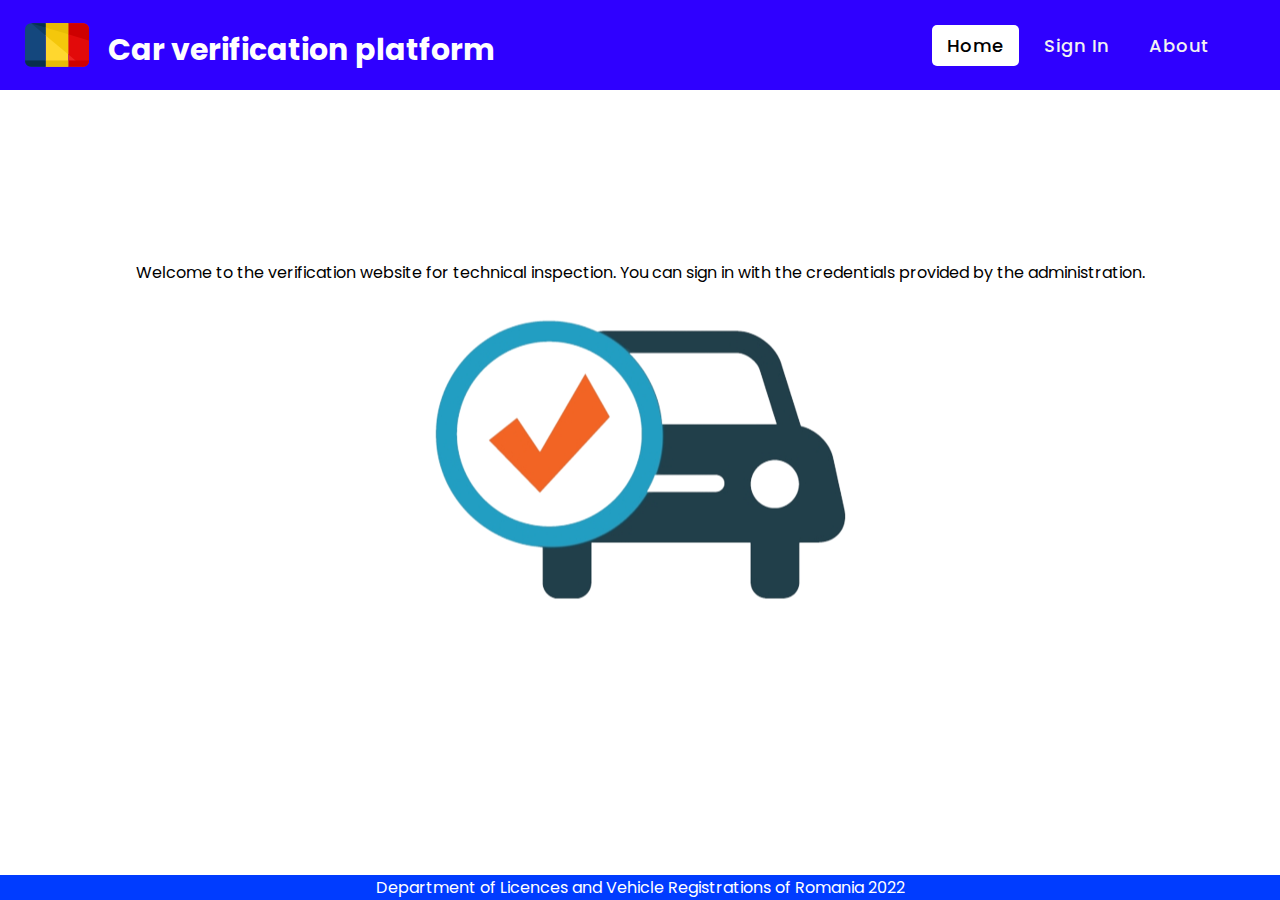
<file: index.html>
<!DOCTYPE html>
<!-- Created By CodingNepal -->
<html lang="en" dir="ltr">
   <head>
      <meta charset="utf-8">
      <title>Car Verification Platform</title>
      <link rel="stylesheet" href="index.css">
      <link rel="stylesheet" href="https://cdnjs.cloudflare.com/ajax/libs/font-awesome/5.15.3/css/all.min.css"/>
      <meta name="viewport" content="width=device-width, initial-scale=1.0">
   </head>
   <body>
      <nav>
         
         <div class="logo">
            <img class="image" src="poze/romania(2).png">
            <h2 class="title">Car verification platform</h2>
         </div>
         <input type="checkbox" id="click">
         <label for="click" class="menu-btn">
         <i class="fas fa-bars"></i>
         </label>
         <ul>
            <li><a class="active" href="#">Home</a></li>
            
            <li><a href="signin.html">Sign In</a></li>
            <li><a href="about.html">About</a></li>
         </ul>
      </nav>
      <div class="content">
               <p>Welcome to the verification website for technical inspection. You can sign in with the credentials provided by the administration.</p>
              
            
            <img class="bifa" src="poze/asd.png">
         </div>
        
      </div>
      <footer>Department of Licences and Vehicle Registrations of Romania 2022</footer>
   </body>
</html>
</file>
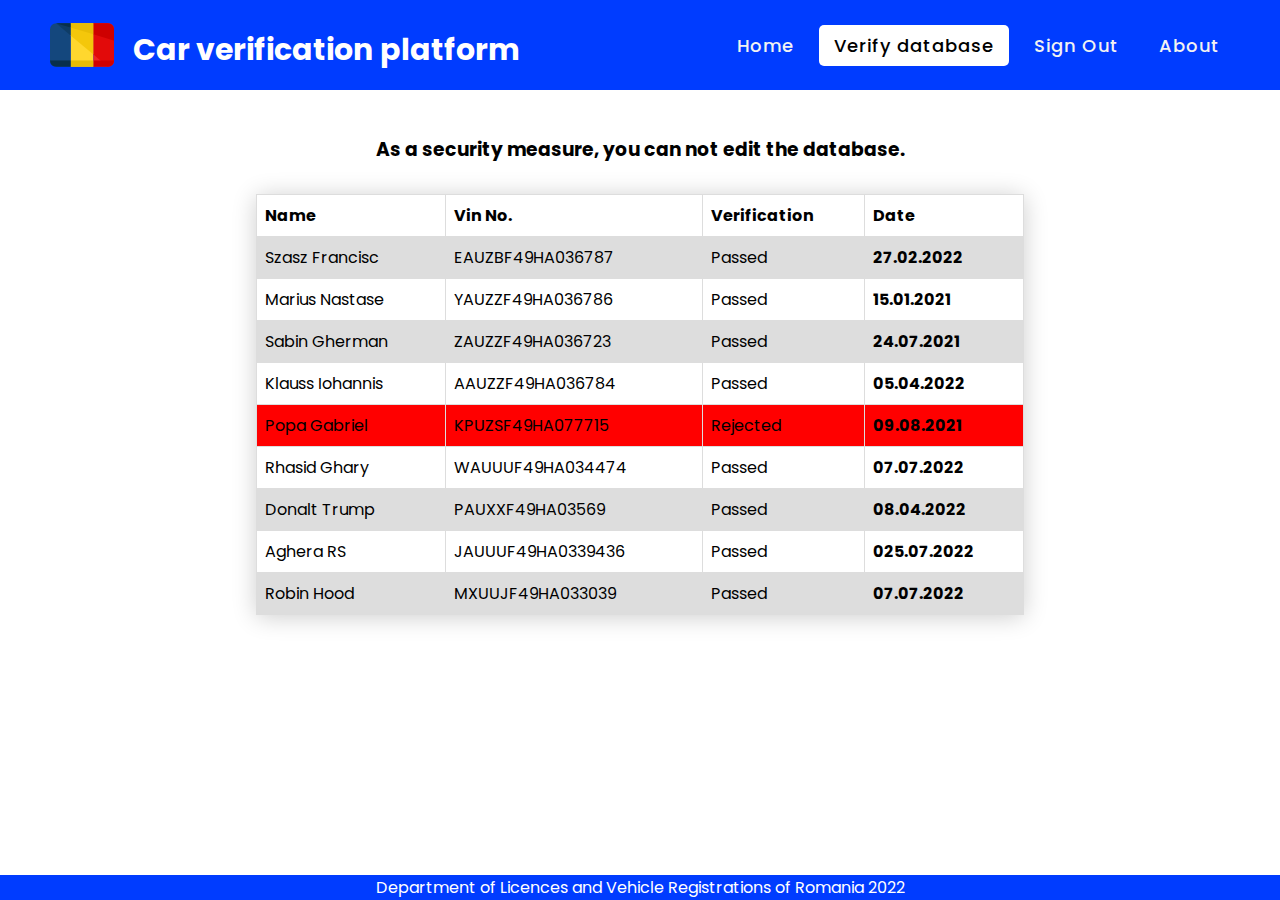
<file: database.html>
<!DOCTYPE html>
<!-- Created By CodingNepal -->
<html lang="en" dir="ltr">
   <head>
      <meta charset="utf-8">
      <title>Car Verification Platform</title>
      <link rel="stylesheet" href="database.css">
      <link rel="stylesheet" href="https://cdnjs.cloudflare.com/ajax/libs/font-awesome/5.15.3/css/all.min.css"/>
      <meta name="viewport" content="width=device-width, initial-scale=1.0">
   </head>
   <body>
      <nav>
         
         <div class="logo">
            <img class="image" src="poze/romania(2).png">
            <h2 class="title">Car verification platform</h2>
         </div>
         <input type="checkbox" id="click">
         <label for="click" class="menu-btn">
         <i class="fas fa-bars"></i>
         </label>
         <ul>
            <li><a  href="loggedin.html">Home</a></li>
            <li><a class="active" href="database.html">Verify database</a></li>
            <li><a class="accept" href="signin.html">Sign Out</a></li>
            <li><a href="about.html">About</a></li>
         </ul>
      </nav>
      <div id="papa">
        <h3>As a security measure, you can not edit the database.</h3>
      </div>
      <div class="login-form">
        <table>
            <tr>
              
              <th>Name</th>
              <th>Vin No.</th>
              <th>Verification</th>
              <th>Date</th>
            </tr>
            <tr>
              
              <td>Szasz Francisc</td>
              <td>EAUZBF49HA036787</td>
              <td>Passed</td>
              <th>27.02.2022</th>
            </tr>
            <tr>
              
              <td>Marius Nastase</td>
              <td>YAUZZF49HA036786</td>
              <td>Passed</td>
              <th>15.01.2021</th>
            </tr>
            <tr>
              
              <td>Sabin Gherman</td>
              <td>ZAUZZF49HA036723</td>
              <td>Passed</td>
              <th>24.07.2021</th>
            </tr>
            <tr>
              
              <td>Klauss Iohannis</td>
              <td>AAUZZF49HA036784</td>
              <td>Passed</td>
              <th>05.04.2022</th>
            </tr>
            <tr>
              
              <td>Popa Gabriel</td>
              <td>KPUZSF49HA077715</td>
              <td>Rejected</td>
              <th>09.08.2021</th>
            </tr>
            <tr>
              
              <td>Rhasid Ghary</td>
              <td>WAUUUF49HA034474</td>
              <td>Passed</td>
              <th>07.07.2022</th>
            </tr>
            <tr>
              
              <td>Donalt Trump</td>
              <td>PAUXXF49HA03569</td>
              <td>Passed</td>
              <th>08.04.2022</th>
            </tr>
            <tr>
              
              <td>Aghera RS</td>
              <td>JAUUUF49HA0339436</td>
              <td>Passed</td>
              <th>025.07.2022</th>
            </tr>
            <tr>
             
              <td>Robin Hood</td>
              <td>MXUUJF49HA033039</td>
              <td>Passed</td>
              <th>07.07.2022</th>
            </tr>
            
            
          </table>
          </div>
          
            </body>
            
         </form>
         
       </div>
       
      <footer>Department of Licences and Vehicle Registrations of Romania 2022</footer>
  <script>
   const image_input = document.querySelector("#image-input");image_input.addEventListener("change", function() {
  const reader = new FileReader();
  reader.addEventListener("load", () => {
    const uploaded_image = reader.result;
    document.querySelector("#display-image").style.backgroundImage = `url(${uploaded_image})`;
  });
  reader.readAsDataURL(this.files[0]);
});
  </script>
   </body>
</html>
</file>
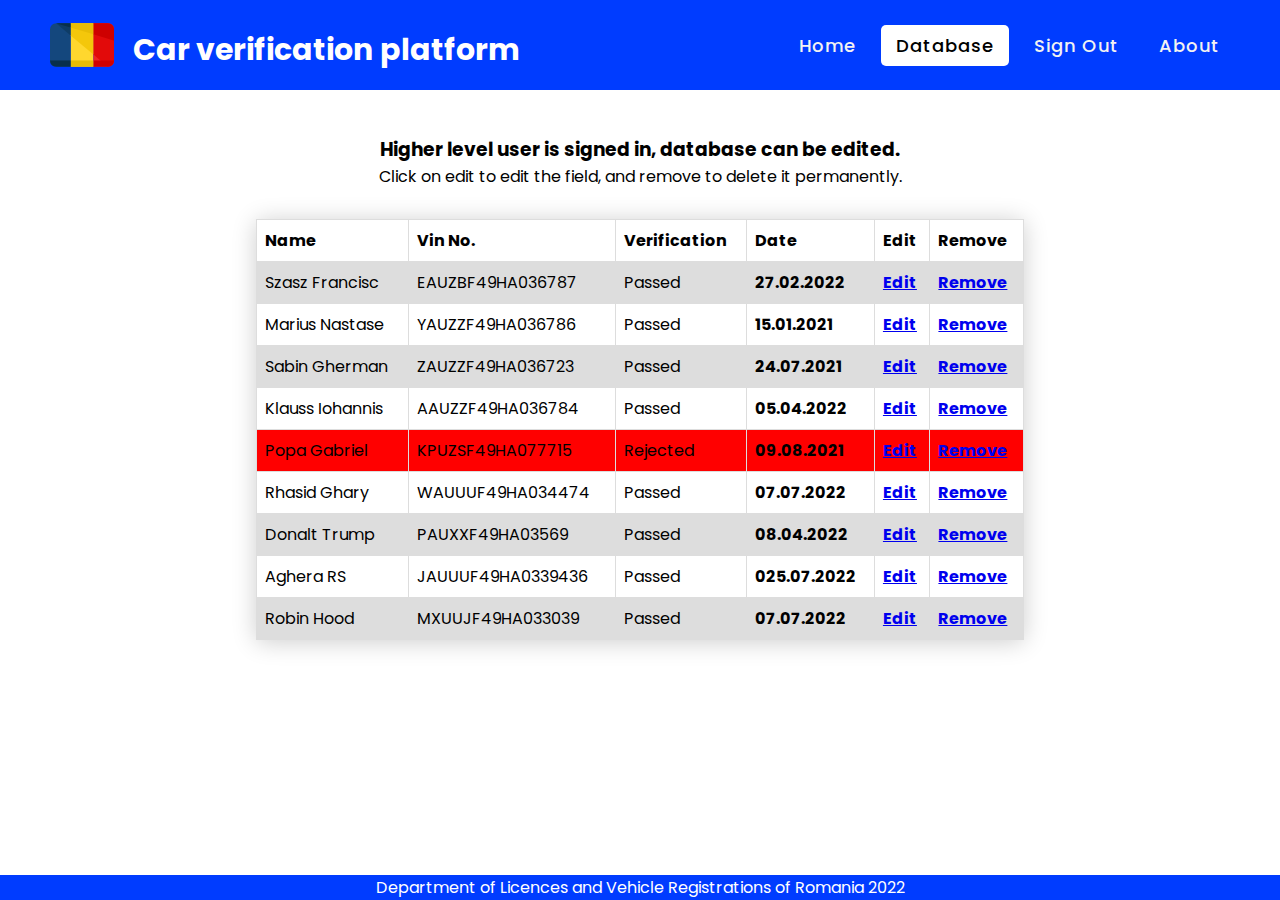
<file: edit_database.html>
<!DOCTYPE html>
<!-- Created By CodingNepal -->
<html lang="en" dir="ltr">
   <head>
      <meta charset="utf-8">
      <title>Car Verification Platform</title>
      <link rel="stylesheet" href="edit_database.css">
      <link rel="stylesheet" href="https://cdnjs.cloudflare.com/ajax/libs/font-awesome/5.15.3/css/all.min.css"/>
      <meta name="viewport" content="width=device-width, initial-scale=1.0">
   </head>
   <body>
      <nav>
         <div class="logo">
            <img class="image" src="poze/romania(2).png">
            <h2 class="title">Car verification platform</h2>
         </div>

         <input type="checkbox" id="click">
         <label for="click" class="menu-btn">
         <i class="fas fa-bars"></i>
         </label>
         <ul>
            <li><a  href="loggedin.html">Home</a></li>
            <li><a class="active" href="edit_database.html">Database</a></li>
            <li><a class="accept" href="signin.html">Sign Out</a></li>
            <li><a href="about.html">About</a></li>
         </ul>
      </nav>

      <div id="papa">
        <h3>Higher level user is signed in, database can be edited.</h3>
        <p>Click on edit to edit the field, and remove to delete it permanently.</p>
      </div>

      <div class="login-form">
        <table>
            <tr>
              
              <th>Name</th>
              <th>Vin No.</th>
              <th>Verification</th>
              <th>Date</th>
              <th>Edit</th>
              <th>Remove</th>
            </tr>
            <tr>
              
              <td>Szasz Francisc</td>
              <td>EAUZBF49HA036787</td>
              <td>Passed</td>
              <th>27.02.2022</th>
              <th><a href="#" >Edit</a></th>
              <th><a href="#" >Remove</a></th>
            </tr>
            <tr>
              
              <td>Marius Nastase</td>
              <td>YAUZZF49HA036786</td>
              <td>Passed</td>
              <th>15.01.2021</th>
              <th><a href="#" >Edit</a></th>
              <th><a href="#" >Remove</a></th>
            </tr>
            <tr>
              
              <td>Sabin Gherman</td>
              <td>ZAUZZF49HA036723</td>
              <td>Passed</td>
              <th>24.07.2021</th>
              <th><a href="#" >Edit</a></th>
              <th><a href="#" >Remove</a></th>
            </tr>
            <tr>
              
              <td>Klauss Iohannis</td>
              <td>AAUZZF49HA036784</td>
              <td>Passed</td>
              <th>05.04.2022</th>
              <th><a href="#" >Edit</a></th>
              <th><a href="#" >Remove</a></th>
            </tr>
            <tr>
              
              <td>Popa Gabriel</td>
              <td>KPUZSF49HA077715</td>
              <td>Rejected</td>
              <th>09.08.2021</th>
              <th><a href="#" >Edit</a></th>
              <th><a href="#" >Remove</a></th>
            </tr>
            <tr>
              
              <td>Rhasid Ghary</td>
              <td>WAUUUF49HA034474</td>
              <td>Passed</td>
              <th>07.07.2022</th>
              <th><a href="#" >Edit</a></th>
              <th><a href="#" >Remove</a></th>
            </tr>
            <tr>
              
              <td>Donalt Trump</td>
              <td>PAUXXF49HA03569</td>
              <td>Passed</td>
              <th>08.04.2022</th>
              <th><a href="#" >Edit</a></th>
              <th><a href="#" >Remove</a></th>
            </tr>
            <tr>
              
              <td>Aghera RS</td>
              <td>JAUUUF49HA0339436</td>
              <td>Passed</td>
              <th>025.07.2022</th>
              <th><a href="#" >Edit</a></th>
              <th><a href="#" >Remove</a></th>
            </tr>
            <tr>
             
              <td>Robin Hood</td>
              <td>MXUUJF49HA033039</td>
              <td>Passed</td>
              <th>07.07.2022</th>
              <th><a href="#" >Edit</a></th>
              <th><a href="#" >Remove</a></th>
            </tr>
            
          </table>
          </div>
            </body>
         </form>
       </div>

      <footer>Department of Licences and Vehicle Registrations of Romania 2022</footer>
  
  <script>
   const image_input = document.querySelector("#image-input");image_input.addEventListener("change", function() {
  const reader = new FileReader();
  reader.addEventListener("load", () => {
    const uploaded_image = reader.result;
    document.querySelector("#display-image").style.backgroundImage = `url(${uploaded_image})`;
  });
  reader.readAsDataURL(this.files[0]);
});
  </script>
   </body>
</html>
</file>
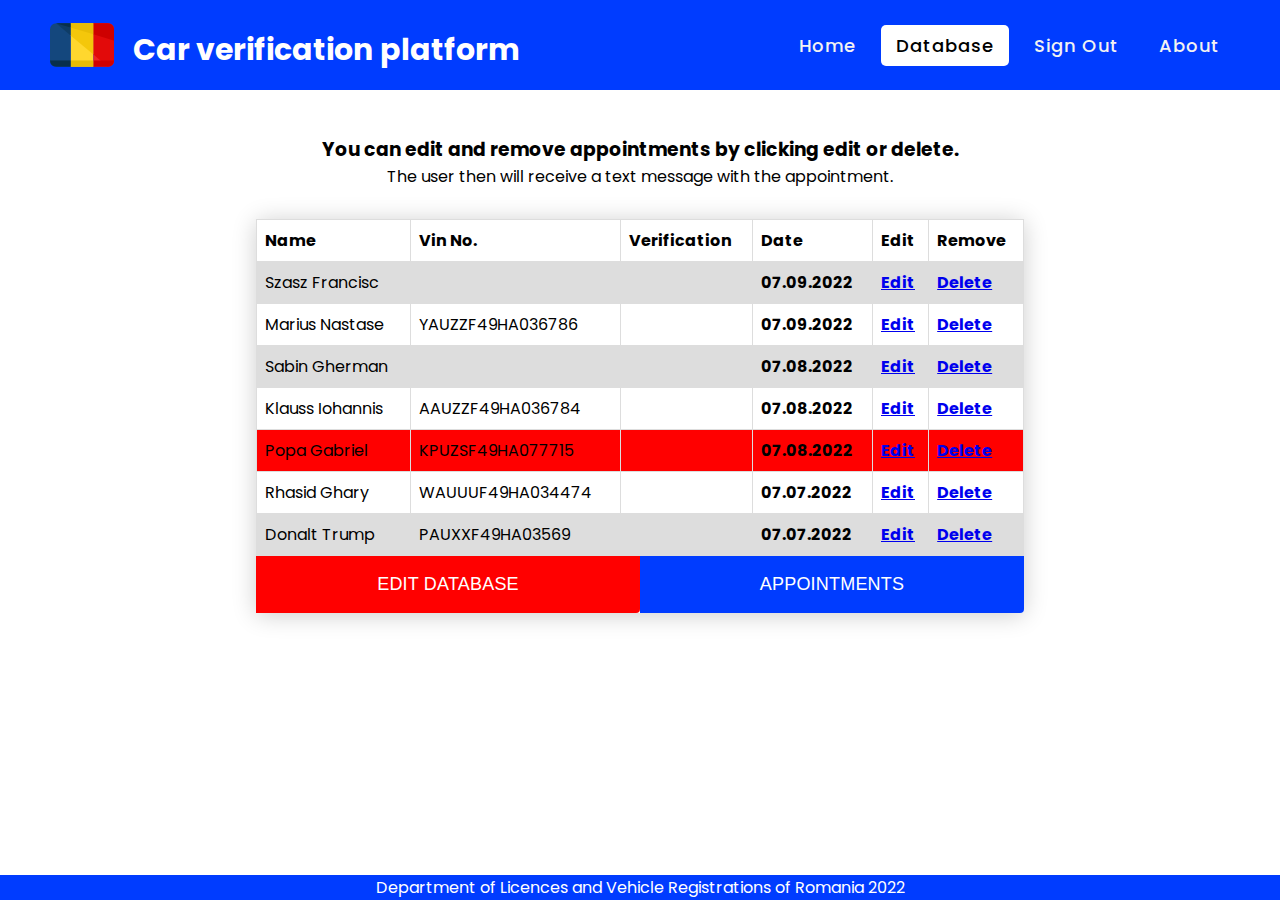
<file: future_appointments.html>
<!DOCTYPE html>
<!-- Created By CodingNepal -->
<html lang="en" dir="ltr">
   <head>
      <meta charset="utf-8">
      <title>Car Verification Platform</title>
      <link rel="stylesheet" href="future_appointments.css">
      <link rel="stylesheet" href="https://cdnjs.cloudflare.com/ajax/libs/font-awesome/5.15.3/css/all.min.css"/>
      <meta name="viewport" content="width=device-width, initial-scale=1.0">
   </head>
   <body>
      <nav>
         <div class="logo">
            <img class="image" src="poze/romania(2).png">
            <h2 class="title">Car verification platform</h2>
         </div>

         <input type="checkbox" id="click">
         <label for="click" class="menu-btn">
         <i class="fas fa-bars"></i>
         </label>
         <ul>
            <li><a  href="loggedin.html">Home</a></li>
            <li><a class="active" href="database.html">Database</a></li>
            <li><a class="accept" href="signin.html">Sign Out</a></li>
            <li><a href="about.html">About</a></li>
         </ul>
      </nav>

      <div id="papa">
        <h3>You can edit and remove appointments by clicking edit or delete.</h3>
        <p>The user then will receive a text message with the appointment.</p>
        
      </div>

      <div class="login-form">
        <table>
            <tr>
              
              <th>Name</th>
              <th>Vin No.</th>
              <th>Verification</th>
              <th>Date</th>
              <th>Edit</th>
              <th>Remove</th>

            </tr>
            <tr>
              
              <td>Szasz Francisc</td>
              <td></td>
              <td></td>
              <th>07.09.2022</th>
             <th><a href="#">Edit</a></th>
             <th><a href="#">Delete</a></th>
            </tr>
            <tr>
              
              <td>Marius Nastase</td>
              <td>YAUZZF49HA036786</td>
              <td></td>
              <th>07.09.2022</th>
              <th><a href="#">Edit</a></th>
              <th><a href="#">Delete</a></th>
            </tr>
            <tr>
              
              <td>Sabin Gherman</td>
              <td></td>
              <td></td>
              <th>07.08.2022</th>
              <th><a href="#">Edit</a></th>
              <th><a href="#">Delete</a></th>
            </tr>
            <tr>
              
              <td>Klauss Iohannis</td>
              <td>AAUZZF49HA036784</td>
              <td></td>
              <th>07.08.2022</th>
              <th><a href="#">Edit</a></th>
              <th><a href="#">Delete</a></th>
            </tr>
            <tr>
              
              <td>Popa Gabriel</td>
              <td>KPUZSF49HA077715</td>
              <td></td>
              <th>07.08.2022</th>
              <th><a href="#">Edit</a></th>
              <th><a href="#">Delete</a></th>
            </tr>
            <tr>
              
              <td>Rhasid Ghary</td>
              <td>WAUUUF49HA034474</td>
              <td></td>
              <th>07.07.2022</th>
              <th><a href="#">Edit</a></th>
              <th><a href="#">Delete</a></th>
            </tr>
            <tr>
              
              <td>Donalt Trump</td>
              <td>PAUXXF49HA03569</td>
              <td></td>
              <th>07.07.2022</th>
              <th><a href="#">Edit</a></th>
              <th><a href="#">Delete</a></th>
            </tr>
        
          </table>
          <div class="action">
           
            <input onclick="window.open('/supervisor.html') "type="submit" value="edit database" name="register-form" class="register-vehicle-btn">
           
            <input onclick="window.open('/future_appointments.html') "type="submit" value="appointments" name="app" class="register-vehicle-btn">
           </div>
          </div>
          
            </body>
         </form>
       </div>

      <footer>Department of Licences and Vehicle Registrations of Romania 2022</footer>
  
  <script>
   const image_input = document.querySelector("#image-input");image_input.addEventListener("change", function() {
  const reader = new FileReader();
  reader.addEventListener("load", () => {
    const uploaded_image = reader.result;
    document.querySelector("#display-image").style.backgroundImage = `url(${uploaded_image})`;
  });
  reader.readAsDataURL(this.files[0]);
});
  </script>
   </body>
</html>
</file>
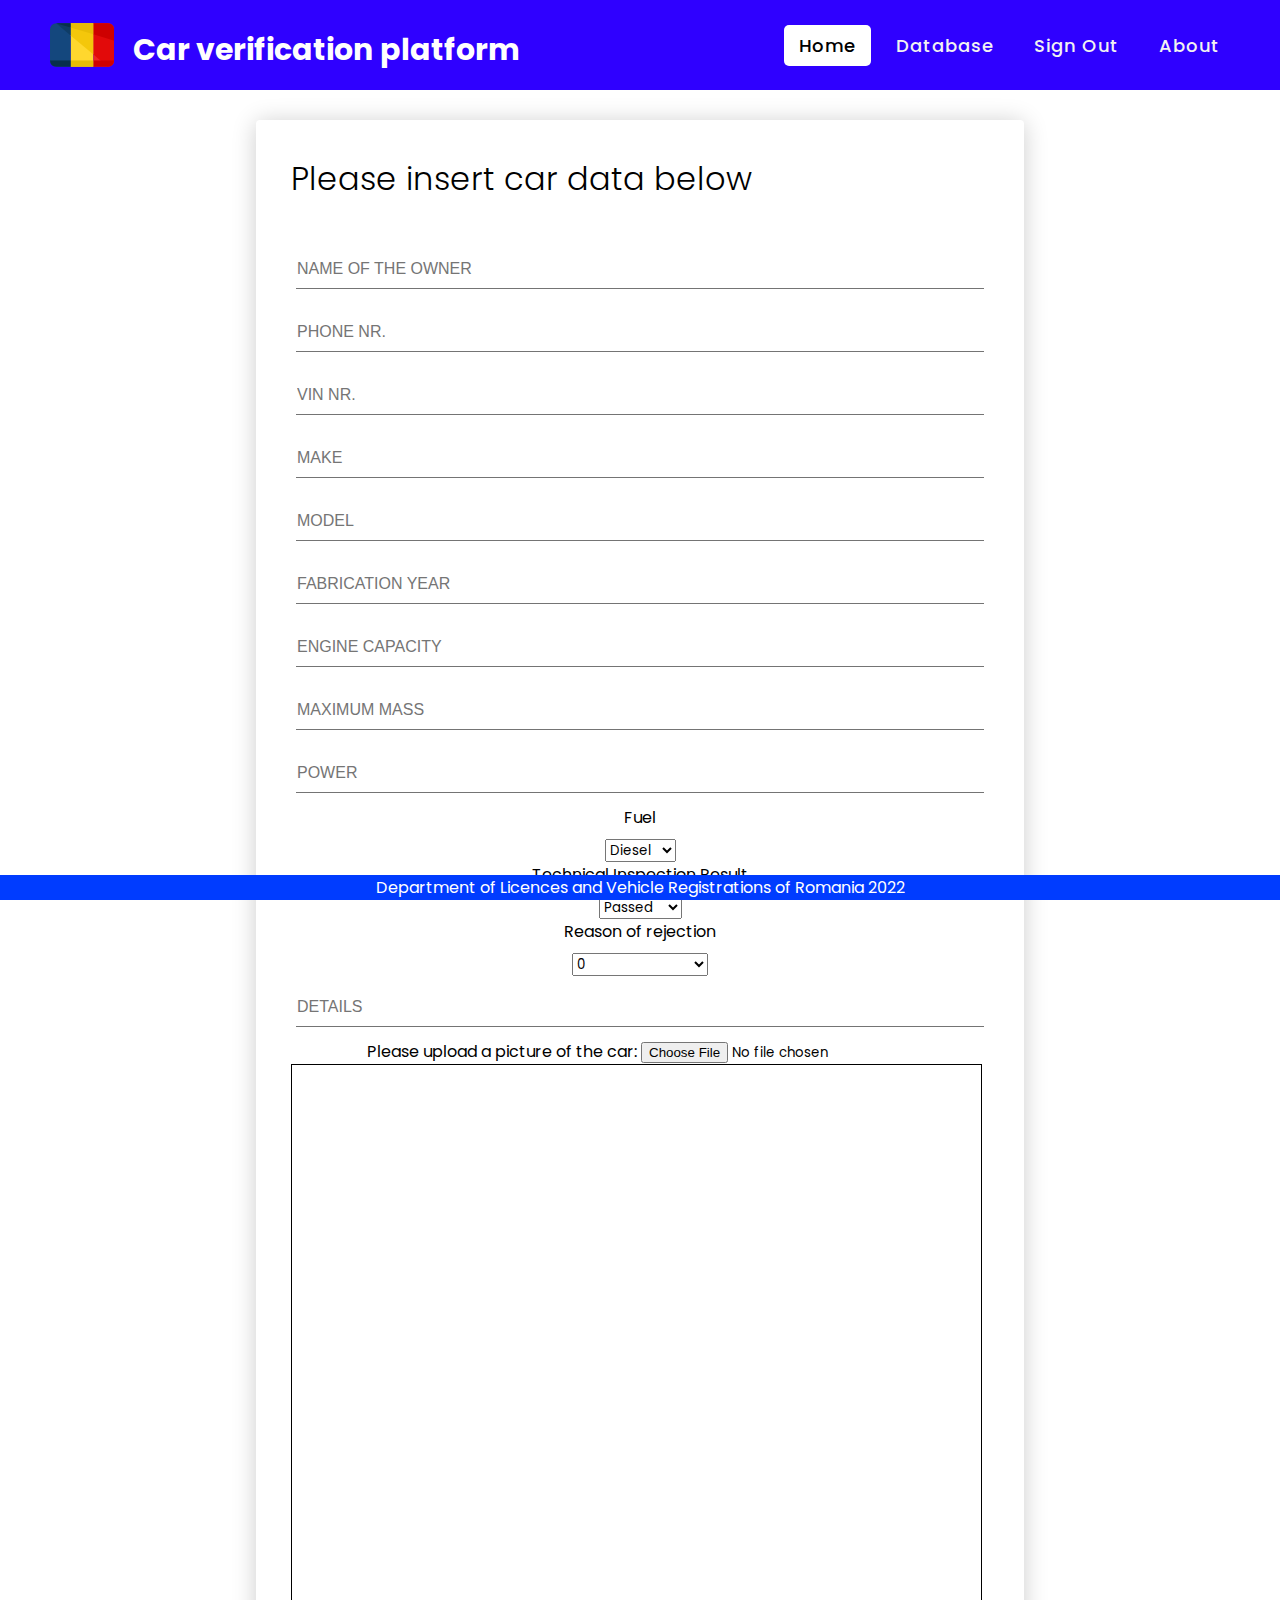
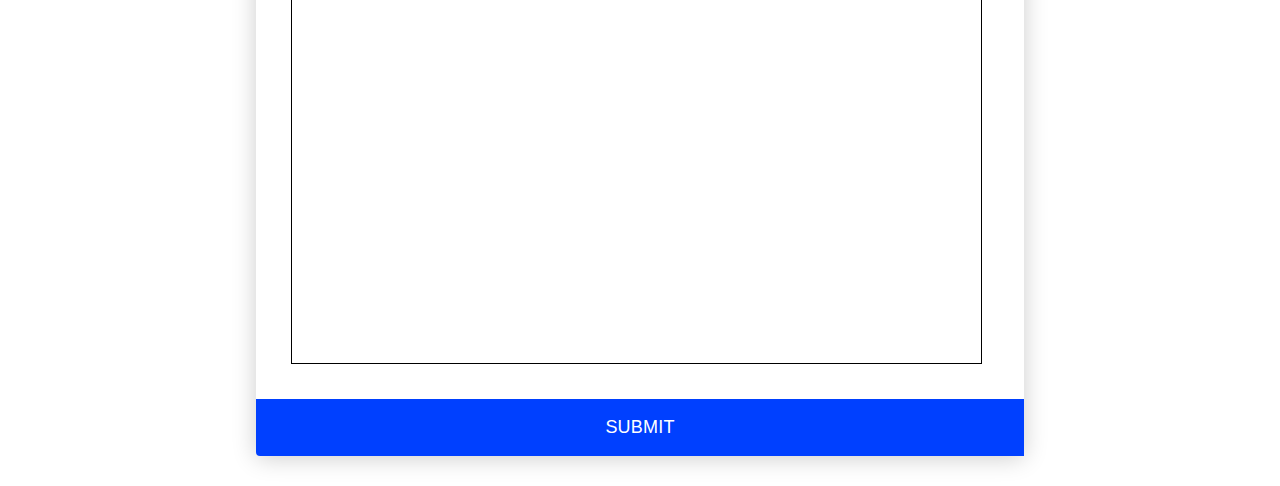
<file: loggedin.html>
<!-- Created By CodingNepal -->
<html lang="en" dir="ltr">
   <head>
      <meta charset="utf-8">
      <title>Car Verification Platform</title>
      <link rel="stylesheet" href="loggedin.css">
      <link rel="stylesheet" href="https://cdnjs.cloudflare.com/ajax/libs/font-awesome/5.15.3/css/all.min.css"/>
      <meta name="viewport" content="width=device-width, initial-scale=1.0">
   </head>
   <body>
      <nav>
         
         <div class="logo">
            <img class="image" src="poze/romania(2).png">
            <h2 class="title">Car verification platform</h2>
         </div>
         <input type="checkbox" id="click">
         <label for="click" class="menu-btn">
         <i class="fas fa-bars"></i>
         </label>
         <ul>
            <li><a class="active" href="loggedin.html">Home</a></li>
            <li><a class="accept" href="database.html">Database</a></li>
            <li><a class="accept" href="signin.html">Sign Out</a></li>
            <li><a href="about.html">About</a></li>
            
         </ul>
      </nav>
      <div class="login-form">
         <form action="connect.php" method="post">
           <h1>Please insert car data below</h1>
           <div class="content">
             <div class="input-field">
               <input type="text" placeholder="Name of the owner" autocomplete="nope" name="name">
             </div>
             <div class="input-field">
              <input type="text" placeholder="phone nr." autocomplete="nope" name="name">
            </div>
             <div class="input-field">
               <input type="text" placeholder="vin nr." autocomplete="nope" name="vinno">
             </div>
             <div class="input-field">
              <input type="text" placeholder="Make" autocomplete="nope">
            </div>
            
             <div class="input-field">
               <input type="text" placeholder="Model" autocomplete="nope">
             </div>
             <div class="input-field">
               <input type="text" placeholder="Fabrication year" autocomplete="nope">
             </div>
             <div class="input-field">
               <input type="text" placeholder="engine capacity" autocomplete="nope">
             </div>
             <div class="input-field">
               <input type="text" placeholder="maximum mass" autocomplete="nope">
             </div>
             <div class="input-field">
               <input type="text" placeholder="power" autocomplete="nope">
             </div>
             <div text-align="left">
               <label text-align="left"for="cars">Fuel </label>

               <select name="cars" id="cars">
                 <option value="volvo">Diesel</option>
                 <option value="saab">Petrol</option>
                 <option value="mercedes">Electric</option>
                 <option value="audi">Hybrid</option>
               </select> 
             </div>
             <div>
              <label name="result"for="cars">Technical Inspection Result</label>

              <select name="registration" id="verification">
                <option value="passed">Passed</option>
                <option value="rejected">Rejected</option>
              </select> 
            </div>

            <div>
              <label name="result"for="cars">Reason of rejection</label>
              <select name="registration" id="verification">
                <option value="passed">0</option>
                <option value="rejected">Engine emissions</option>
                <option value="rejected">Engine sound</option>
                <option value="rejected">Wrong paint</option>
                <option value="rejected">Bad lights</option>
                <option value="rejected">Rust</option>
              </select> 
            </div>

            <div class="input-field">
              <input type="text" placeholder="details" autocomplete="nope">
            </div>

             <div >Please upload a picture of the car:
               <input type="file" id="image-input" accept="image/jpeg, image/png, image/jpg"><div id="display-image"></div>
               </div>
             </div>
             <div class="action">
              
               <input type="submit" value="submit" name="register-form" class="register-vehicle-btn">
               
              </div>
              </form>
           </div>
        
</body>
         
      <footer>Department of Licences and Vehicle Registrations of Romania 2022</footer>
  <script>
   const image_input = document.querySelector("#image-input");image_input.addEventListener("change", function() {
  const reader = new FileReader();
  reader.addEventListener("load", () => {
    const uploaded_image = reader.result;
    document.querySelector("#display-image").style.backgroundImage = `url(${uploaded_image})`;
  });
  reader.readAsDataURL(this.files[0]);
});
  </script>
   <!-- Code inject

-->
</html>
</file>
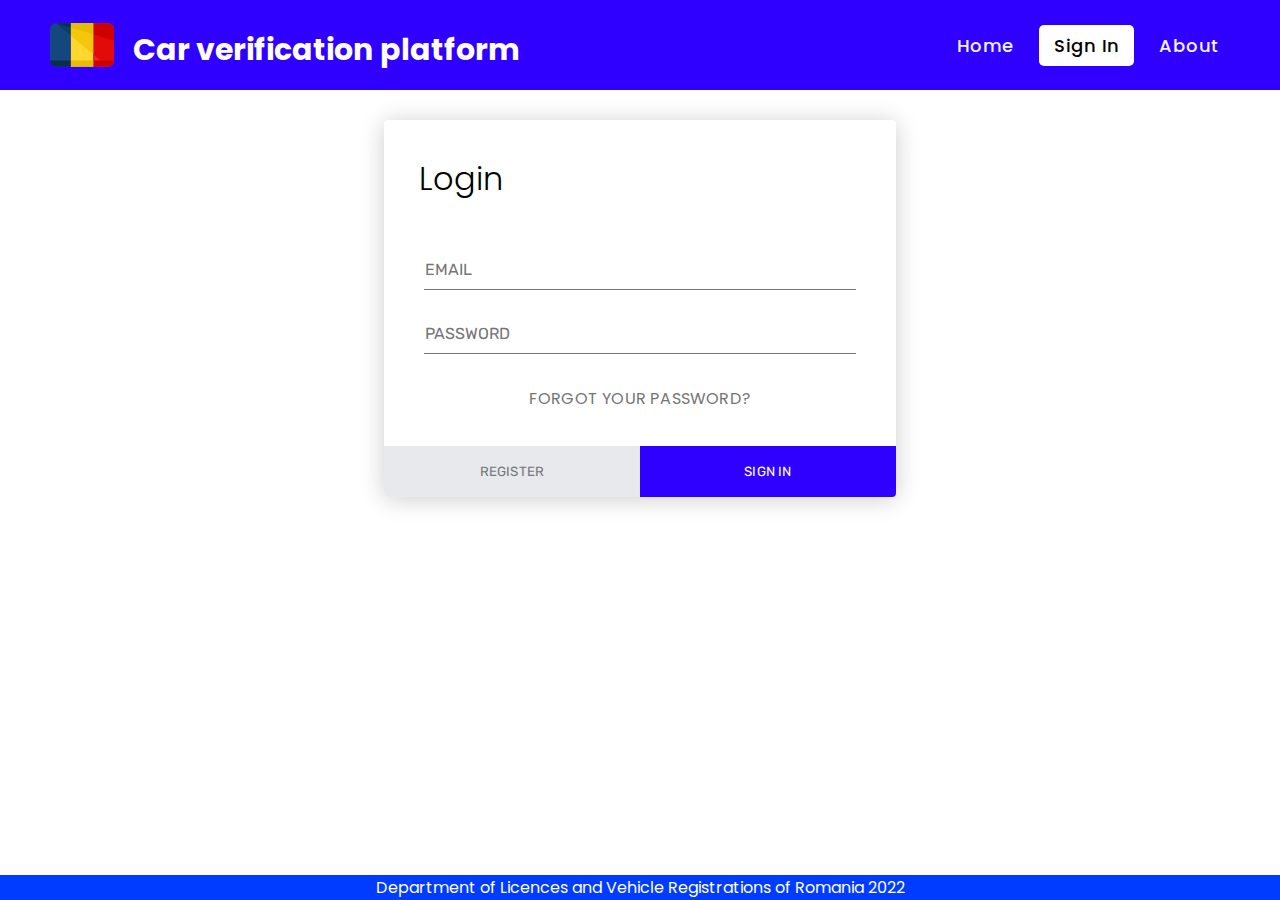
<file: signin.html>
<!DOCTYPE html>
<html lang="en" >
<head>
  <meta charset="UTF-8">
  <title>Login</title>
  <link rel='stylesheet' href='https://fonts.googleapis.com/css?family=Rubik:400,700'><link rel="stylesheet" href="./signin.css">

</head>
<body>
    <nav>
      <div class="logo">
        <img src="poze/romania(2).png">
        <h2 class="title">Car verification platform</h2>
     </div>
        <input type="checkbox" id="click">
        <label for="click" class="menu-btn">
        <i class="fas fa-bars"></i>
        </label>
        <ul>
           <li><a  href="index.html">Home</a></li>
           
           <li><a class="active" href="signin.html">Sign In</a></li>
           <li><a href="about.html">About</a></li>
        </ul>
     </nav>
<!-- partial:index.partial.html -->

<div class="login-form">
  <form>
    <h1>Login</h1>
    <div class="content">
      <div class="input-field">
        <input type="email" placeholder="Email" autocomplete="nope">
      </div>
      <div class="input-field">
        <input type="password" placeholder="Password" autocomplete="new-password">
      </div>
      <a href="#" class="link">Forgot Your Password?</a>
    </div>
    <div class="action">
      <button>Register</button>
      <button onclick="window.open('https://franc51.github.io/Car_Verification_Platform/loggedin.html?')">Sign in</button>
    </div>
  </form>
</div>
<!-- partial -->
  <script  src="./script.js"></script>
  <footer>Department of Licences and Vehicle Registrations of Romania 2022 </footer>
</body>
</html>
</file>
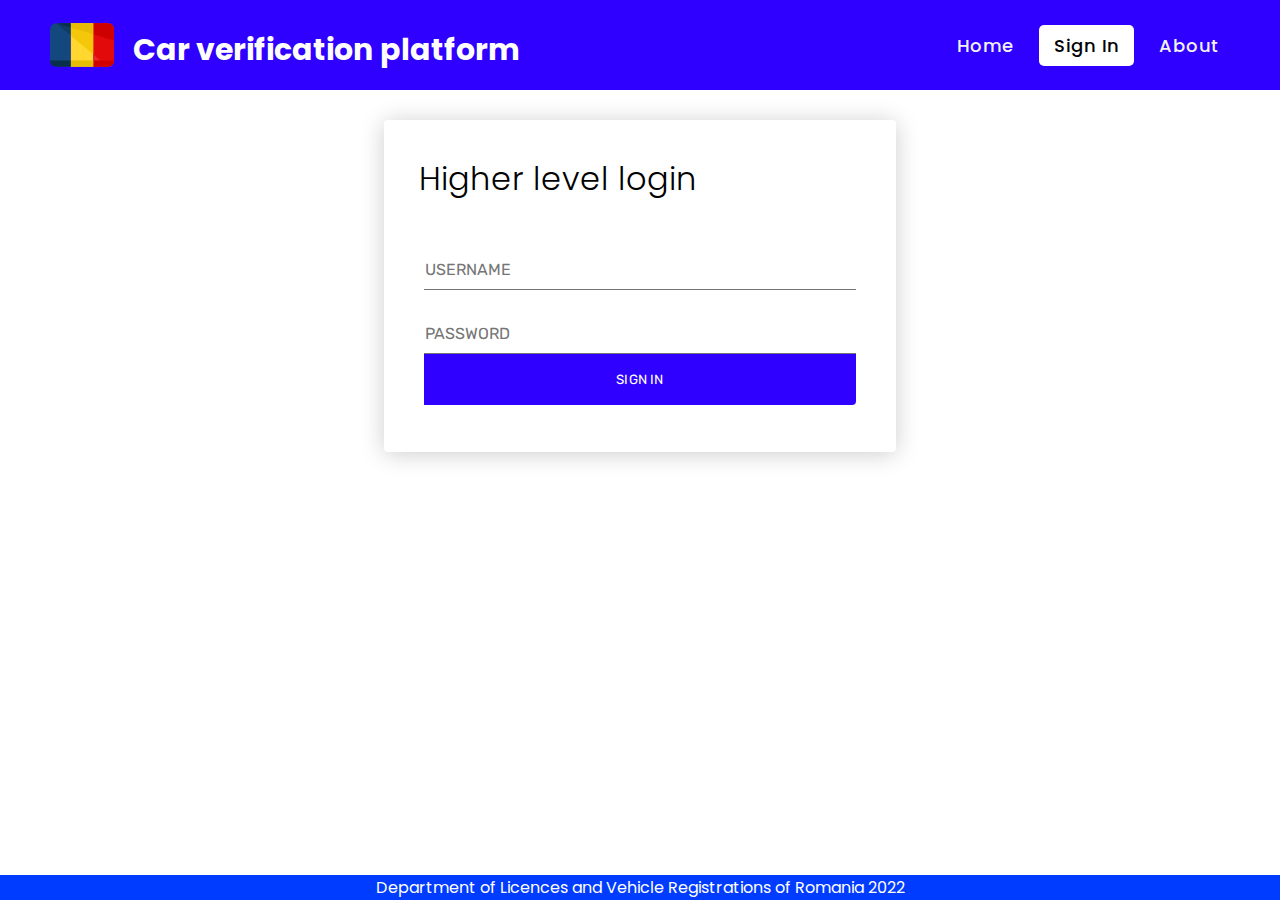
<file: supervisor.html>
<!DOCTYPE html>
<html lang="en" >
<head>
  <meta charset="UTF-8">
  <title>Login</title>
  <link rel='stylesheet' href='https://fonts.googleapis.com/css?family=Rubik:400,700'><link rel="stylesheet" href="./supervisor.css">

</head>
<body>
    <nav>
      <div class="logo">
        <img src="poze/romania(2).png">
        <h2 class="title">Car verification platform</h2>
     </div>
        <input type="checkbox" id="click">
        <label for="click" class="menu-btn">
        <i class="fas fa-bars"></i>
        </label>
        <ul>
           <li><a  href="index.html">Home</a></li>
           
           <li><a class="active" href="signin.html">Sign In</a></li>
           <li><a href="about.html">About</a></li>
        </ul>
     </nav>
<!-- partial:index.partial.html -->

<div class="login-form">
  <form>
    <h1>Higher level login</h1>
    <div class="content">
      <div class="input-field">
        <input type="text" placeholder="username" autocomplete="nope">
      </div>
      <div class="input-field">
        <input type="password" placeholder="Password" autocomplete="new-password">
      
    <div class="action">
      <button onclick="window.open('/edit_database.html') ">Sign in</button>
    </div>
  </form>
</div>
<!-- partial -->
  <script  src="./script.js"></script>
  <footer>Department of Licences and Vehicle Registrations of Romania 2022 </footer>
</body>
</html>
</file>
<file: index.css>
@import url('https://fonts.googleapis.com/css?family=Poppins:400,500,600,700&display=swap');
*{
  margin: 0;
  padding: 0;
  box-sizing: border-box;
  font-family: 'Poppins', sans-serif;
} 

footer {
  position: fixed;
  left: 0;
  bottom: 0;
  width: 100%;
  text-align: center;
  color: rgb(255, 255, 255);
  background-color: #003cff;

}
nav{
  display: flex;
  height: 10vh;
  width: 100%;
  background: #2f00ff;
  align-items: center;
  justify-content: space-between;
  padding: 0 50px 0 25px;
  flex-wrap: wrap;
}
nav .logo{
  color: rgb(255, 254, 254);
  font-size: 20px;
  font-weight: 600;
  display: flex;
  
}

nav .title{
  padding-top: 1.5vh;
  margin-left: 1.5vw;
}
nav ul{
  display: flex;
  flex-wrap: wrap;
  list-style: none;
}
nav ul li{
  margin: 0 5px;
}
nav ul li a{
  color: #f2f2f2;
  text-decoration: none;
  font-size: 18px;
  font-weight: 500;
  padding: 8px 15px;
  border-radius: 5px;
  letter-spacing: 1px;
  transition: all 0.3s ease;
}
nav ul li a.active,
nav ul li a:hover{
  color: rgb(0, 0, 0);
  background: #fff;
}
nav .menu-btn i{
  color: #fff;
  font-size: 22px;
  cursor: pointer;
  display: none;
}
input[type="checkbox"]{
  display: none;
}
@media (max-width: 1000px){
  nav{
    padding: 0 40px 0 50px;
  }
}
@media (max-width: 600px) {
  .bifa{
    height: 31vh;
    width: 80vw;
  }
  nav {
    padding: 1.5vh 2vw 0 5vw;
  }
  .image{
    height: 6vh;
  }
  .title{
    font-size: large;
  }
  
  nav .menu-btn i{
    display: block;
  }
  #click:checked ~ .menu-btn i:before{
    content: "\f00d";
  }
  nav ul{
    position: fixed;
    top: 10vh;
    left: -100%;
    background: rgb(255, 255, 255);
    height: 100vh;
    width: 100%;
    text-align: center;
    display: block;
    transition: all 0.6s ease;
  }
  #click:checked ~ ul{
    left: 0;
  }
  nav ul li{
    width: 76%;
    margin: 7vh 0 0 7vw;
    
  }
  nav ul li a{
    width: 100%;
    margin-left: -100%;
    display: block;
    font-size: 18px;
    transition: 1s cubic-bezier(0.68, -0.55, 0.265, 1.55);
    background-color: #374bff;
  }
  #click:checked ~ ul li a{
    margin: 10vw 5vw 10vw 2vh;
  }
  nav ul li a.active,
  nav ul li a:hover{
    background-color: #d9d9ff;
    padding-left: 4vw;
    color: rgb(0, 0, 0);
  }
}


.content{
  position: absolute;
  top: 50%;
  left: 50%;
  transform: translate(-50%, -50%);
  text-align: center;
  z-index: -1;
  width: 100%;
  padding: 0 30px;
  color: #000000;
  
}
.content div{
  font-size: 40px;
  font-weight: 700;
}
</file>
<file: database.css>
@import url('https://fonts.googleapis.com/css?family=Poppins:400,500,600,700&display=swap');
*{
  margin: 0;
  padding: 0;
  box-sizing: border-box;
  font-family: 'Poppins', sans-serif;
} 
footer {
  position: fixed;
  left: 0;
  bottom: 0;
  width: 100%;
  text-align: center;
  color: rgb(255, 255, 255);
  background-color: #003cff;
}
nav{
  display: flex;
  height: 10vh;
  width: 100%;
  background: #003cff;
  align-items: center;
  justify-content: space-between;
  padding: 0 50px 0 25px;
  flex-wrap: wrap;
}
nav .logo{
  color: rgb(255, 254, 254);
  font-size: 20px;
  font-weight: 600;
  display: flex;
  
}

nav .title{
  padding-top: 1.5vh;
  margin-left: 1.5vw;
}
nav ul{
  display: flex;
  flex-wrap: wrap;
  list-style: none;
}
nav ul li{
  margin: 0 5px;
}
nav ul li a{
  color: #f2f2f2;
  text-decoration: none;
  font-size: 18px;
  font-weight: 500;
  padding: 8px 15px;
  border-radius: 5px;
  letter-spacing: 1px;
  transition: all 0.3s ease;
}
nav ul li a.active,
nav ul li a:hover{
  color: rgb(0, 0, 0);
  background: #fff;
}
nav .menu-btn i{
  color: #fff;
  font-size: 22px;
  cursor: pointer;
  display: none;
}
input[type="checkbox"]{
  display: none;
}
@media (max-width: 2000px){
  #papa {
    text-align: center;
    padding-top: 5vh;
  }
  nav{
    padding: 0 40px 0 50px;
  }
  #display-image{
    width: 54vw;
    height: 100vh;
    border: 1px solid black;
    background-position: center;
   background-size: contain;
  }
  .login-form {
    background: rgb(255, 255, 255);
    width: 60vw;
    margin: 30px auto;
    display: -webkit-box;
    display: flex;
    -webkit-box-orient: vertical;
    -webkit-box-direction: normal;
            flex-direction: column;
    border-radius: 4px;
    box-shadow: 0 2px 25px rgba(0, 0, 0, 0.2);
  }
  .login-form h1 {
    padding: 35px 35px 0 35px;
    font-weight: 300;
  }
  .login-form .content {
    padding: 35px;
    text-align: center;
  }
  .login-form .h2 {
    text-align: center;
  }
  .login-form .input-field {
    padding: 12px 5px;
  }
  .login-form .input-field input {
    font-size: 16px;
    display: block;
    font-family: 'Rubik', sans-serif;
    width: 100%;
    padding: 10px 1px;
    border: 0;
    border-bottom: 1px solid #747474;
    outline: none;
    -webkit-transition: all .2s;
    transition: all .2s;
  }
  .login-form .input-field input::-webkit-input-placeholder {
    text-transform: uppercase;
  }
  .login-form .input-field input::-moz-placeholder {
    text-transform: uppercase;
  }
  .login-form .input-field input:-ms-input-placeholder {
    text-transform: uppercase;
  }
  .login-form .input-field input::-ms-input-placeholder {
    text-transform: uppercase;
  }
  .login-form .input-field input::placeholder {
    text-transform: uppercase;
  }
  .login-form .input-field input:focus {
    border-color: #222;
  }
  .login-form a.link {
    text-decoration: none;
    color: #747474;
    letter-spacing: 0.2px;
    text-transform: uppercase;
    display: inline-block;
    margin-top: 20px;
  }
  .login-form .action {
    display: -webkit-box;
    display: flex;
    -webkit-box-orient: horizontal;
    -webkit-box-direction: normal;
            flex-direction: row;
  }
  .login-form .action button {
    width: 100%;
    border: none;
    padding: 18px;
    font-family: 'Rubik', sans-serif;
    cursor: pointer;
    text-transform: uppercase;
    background: #e8e9ec;
    color: rgb(0, 0, 0);
    border-bottom-left-radius: 4px;
    border-bottom-right-radius: 0;
    letter-spacing: 0.2px;
    outline: 0;
    -webkit-transition: all .3s;
    transition: all .3s;
  }
  .login-form .action button:hover {
    background: #ce0000;
  }
  .login-form .action button:nth-child(2) {
    background: #30ce00;
    color: #fff;
    border-bottom-left-radius: 0;
    border-bottom-right-radius: 4px;
  }
  .login-form .action button:nth-child(2):hover {
    background: #00a30e;
  }
  
}
@media (max-width: 600px) {
   #display-image{
    height: 20vh;
    
   }
  .bifa{
    height: 31vh;
    width: 80vw;
  }
  nav {
    padding: 1.5vh 2vw 0 5vw;
  }
  
  .title{
    font-size: large;
  }
  
  nav .menu-btn i{
    display: block;
  }
  #click:checked ~ .menu-btn i:before{
    content: "\f00d";
  }
  nav ul{
    position: fixed;
    top: 10vh;
    left: -100%;
    background: rgb(255, 255, 255);
    height: 100vh;
    width: 100%;
    text-align: center;
    display: block;
    transition: all 0.6s ease;
  }
  #click:checked ~ ul{
    left: 0;
  }
  nav ul li{
    width: 76%;
    margin: 7vh 0 0 7vw;
    
  }
  nav ul li a{
    width: 100%;
    margin-left: -100%;
    display: block;
    font-size: 18px;
    transition: 1s cubic-bezier(0.68, -0.55, 0.265, 1.55);
    background-color: #374bff;
  }
  #click:checked ~ ul li a{
    margin: 10vw 5vw 10vw 2vh;
  }
  nav ul li a.active,
  nav ul li a:hover{
    background-color: #d9d9ff;
    padding-left: 4vw;
    color: rgb(0, 0, 0);
  }

 .login-form {
    background: rgb(255, 255, 255);
    width: 100vw;
    margin: 20px auto;
    display: -webkit-box;
    display: flex;
    -webkit-box-orient: vertical;
    -webkit-box-direction: normal;
            flex-direction: column;
    border-radius: 4px;
    box-shadow: 0 2px 25px rgba(0, 0, 0, 0.2);
  }
  .login-form h1 {
    padding: 35px 35px 0 35px;
    font-weight: 300;
  }
  .login-form .content {
    padding: 25px;
    text-align: center;
  }
  .login-form .input-field {
    padding: 12px 5px;
  }
  .login-form .input-field input {
    font-size: 16px;
    display: block;
    font-family: 'Rubik', sans-serif;
    width: 100%;
    padding: 10px 1px;
    border: 0;
    border-bottom: 1px solid #747474;
    outline: none;
    -webkit-transition: all .2s;
    transition: all .2s;
  }
  .login-form .input-field input::-webkit-input-placeholder {
    text-transform: uppercase;
  }
  .login-form .input-field input::-moz-placeholder {
    text-transform: uppercase;
  }
  .login-form .input-field input:-ms-input-placeholder {
    text-transform: uppercase;
  }
  .login-form .input-field input::-ms-input-placeholder {
    text-transform: uppercase;
  }
  .login-form .input-field input::placeholder {
    text-transform: uppercase;
  }
  .login-form .input-field input:focus {
    border-color: #222;
  }
  .login-form a.link {
    text-decoration: none;
    color: #747474;
    letter-spacing: 0.2px;
    text-transform: uppercase;
    display: inline-block;
    margin-top: 20px;
  }
  .login-form .action {
    display: -webkit-box;
    display: flex;
    -webkit-box-orient: horizontal;
    -webkit-box-direction: normal;
            flex-direction: row;
  }
  .login-form .action button {
    width: 100%;
    border: none;
    padding: 18px;
    font-family: 'Rubik', sans-serif;
    cursor: pointer;
    text-transform: uppercase;
    background: #e8e9ec;
    color: #777;
    border-bottom-left-radius: 4px;
    border-bottom-right-radius: 0;
    letter-spacing: 0.2px;
    outline: 0;
    -webkit-transition: all .3s;
    transition: all .3s;
  }
  .login-form .action button:hover {
    background: #d8d8d8;
  }
  .login-form .action button:nth-child(2) {
    background: #2f00ff;
    color: #fff;
    border-bottom-left-radius: 0;
    border-bottom-right-radius: 4px;
  }
  .login-form .action button:nth-child(2):hover {
    background: #6198ff;
  }
  .bifa{
  
    height: 30vh;
    width: 80vw;
  }
  nav {
    padding: 1.5vh 2vw 0 5vw;
  }
  .image{
    height: 6vh;
  }
  .title{
    font-size: large;
  }
  
  nav .menu-btn i{
    display: block;
  }
  #click:checked ~ .menu-btn i:before{
    content: "\f00d";
  }
  nav ul{
    position: fixed;
    top: 10vh;
    left: -100%;
    background: rgb(255, 255, 255);
    height: 100vh;
    width: 100%;
    text-align: center;
    display: block;
    transition: all 0.6s ease;
  }
  #click:checked ~ ul{
    left: 0;
  }
  nav ul li{
    width: 76%;
    margin: 7vh 0 0 7vw;
    
  }
  nav ul li a{
    width: 100%;
    margin-left: -100%;
    display: block;
    font-size: 18px;
    transition: 1s cubic-bezier(0.68, -0.55, 0.265, 1.55);
    background-color: #374bff;
  }
  #click:checked ~ ul li a{
    margin: 10vw 5vw 10vw 2vh;
  }
  nav ul li a.active,
  nav ul li a:hover{
    background-color: #d9d9ff;
    padding-left: 4vw;
    color: rgb(0, 0, 0);
  }
}





* {
  margin: 0;
  padding: 0;
  box-sizing: border-box;
  -webkit-font-smoothing: antialiased;
}

body {
  background: #ffffff;
  font-family: 'Rubik', sans-serif;
}

table {
    font-family: arial, sans-serif;
    border-collapse: collapse;
    width: 100%;
  }
  
  td, th {
    border: 1px solid #dddddd;
    text-align: left;
    padding: 8px;
  }
  
  tr:nth-child(even) {
    background-color: #dddddd;
  }
  tr:nth-child(6) {
    background-color: red;
  }
</file>
<file: edit_database.css>
@import url('https://fonts.googleapis.com/css?family=Poppins:400,500,600,700&display=swap');
*{
  margin: 0;
  padding: 0;
  box-sizing: border-box;
  font-family: 'Poppins', sans-serif;
} 
footer {
  position: fixed;
  left: 0;
  bottom: 0;
  width: 100%;
  text-align: center;
  color: rgb(255, 255, 255);
  background-color: #003cff;
}
nav{
  display: flex;
  height: 10vh;
  width: 100%;
  background: #003cff;
  align-items: center;
  justify-content: space-between;
  padding: 0 50px 0 25px;
  flex-wrap: wrap;
}
nav .logo{
  color: rgb(255, 254, 254);
  font-size: 20px;
  font-weight: 600;
  display: flex;
  
}

nav .title{
  padding-top: 1.5vh;
  margin-left: 1.5vw;
}
nav ul{
  display: flex;
  flex-wrap: wrap;
  list-style: none;
}
nav ul li{
  margin: 0 5px;
}
nav ul li a{
  color: #f2f2f2;
  text-decoration: none;
  font-size: 18px;
  font-weight: 500;
  padding: 8px 15px;
  border-radius: 5px;
  letter-spacing: 1px;
  transition: all 0.3s ease;
}
nav ul li a.active,
nav ul li a:hover{
  color: rgb(0, 0, 0);
  background: #fff;
}
nav .menu-btn i{
  color: #fff;
  font-size: 22px;
  cursor: pointer;
  display: none;
}
input[type="checkbox"]{
  display: none;
}
@media (max-width: 2000px){
  #papa {
    text-align: center;
    padding-top: 5vh;
  }
  nav{
    padding: 0 40px 0 50px;
  }
  #display-image{
    width: 54vw;
    height: 100vh;
    border: 1px solid black;
    background-position: center;
   background-size: contain;
  }
  .login-form {
    background: rgb(255, 255, 255);
    width: 60vw;
    margin: 30px auto;
    display: -webkit-box;
    display: flex;
    -webkit-box-orient: vertical;
    -webkit-box-direction: normal;
            flex-direction: column;
    border-radius: 4px;
    box-shadow: 0 2px 25px rgba(0, 0, 0, 0.2);
  }
  .login-form h1 {
    padding: 35px 35px 0 35px;
    font-weight: 300;
  }
  .login-form .content {
    padding: 35px;
    text-align: center;
  }
  .login-form .h2 {
    text-align: center;
  }
  .login-form .input-field {
    padding: 12px 5px;
  }
  .login-form .input-field input {
    font-size: 16px;
    display: block;
    font-family: 'Rubik', sans-serif;
    width: 100%;
    padding: 10px 1px;
    border: 0;
    border-bottom: 1px solid #747474;
    outline: none;
    -webkit-transition: all .2s;
    transition: all .2s;
  }
  .login-form .input-field input::-webkit-input-placeholder {
    text-transform: uppercase;
  }
  .login-form .input-field input::-moz-placeholder {
    text-transform: uppercase;
  }
  .login-form .input-field input:-ms-input-placeholder {
    text-transform: uppercase;
  }
  .login-form .input-field input::-ms-input-placeholder {
    text-transform: uppercase;
  }
  .login-form .input-field input::placeholder {
    text-transform: uppercase;
  }
  .login-form .input-field input:focus {
    border-color: #222;
  }
  .login-form a.link {
    text-decoration: none;
    color: #747474;
    letter-spacing: 0.2px;
    text-transform: uppercase;
    display: inline-block;
    margin-top: 20px;
  }
  .login-form .action {
    display: -webkit-box;
    display: flex;
    -webkit-box-orient: horizontal;
    -webkit-box-direction: normal;
            flex-direction: row;
  }
  .login-form .action button,
  .login-form .action .register-vehicle-btn{
    font-size: large;
    width: 100%;
    border: none;
    padding: 18px;
    font-family: 'Rubik', sans-serif;
    cursor: pointer;
    text-transform: uppercase;
    background: #30ce00;
    color: rgb(255, 255, 255);
    border-bottom-left-radius: 4px;
    border-bottom-right-radius: 4px;
    letter-spacing: 0.2px;
    outline: 0;
    -webkit-transition: all .3s;
    transition: all .3s;
  }
  .login-form .action .register-vehicle-btn:hover {
    background: #ff0000;
  }
  .login-form .action .register-vehicle-btn:nth-child(2) {
    background: #ff0000;
    color: #fff;
    border-bottom-left-radius: 0;
    border-bottom-right-radius: 4px;
  }
  .login-form .action .register-vehicle-btn:nth-child(2):hover {
    background: #000000;
  }
  .login-form .action .register-vehicle-btn:nth-child(3) {
    background: #30ce00;
    color: #fff;
    border-bottom-left-radius: 0;
    border-bottom-right-radius: 4px;
  }
  .login-form .action .register-vehicle-btn:nth-child(3):hover {
    background: #00ff15;
  }
  
}
@media (max-width: 600px) {
   #display-image{
    height: 20vh;
    
   }
  .bifa{
    height: 31vh;
    width: 80vw;
  }
  nav {
    padding: 1.5vh 2vw 0 5vw;
  }
  
  .title{
    font-size: large;
  }
  
  nav .menu-btn i{
    display: block;
  }
  #click:checked ~ .menu-btn i:before{
    content: "\f00d";
  }
  nav ul{
    position: fixed;
    top: 10vh;
    left: -100%;
    background: rgb(255, 255, 255);
    height: 100vh;
    width: 100%;
    text-align: center;
    display: block;
    transition: all 0.6s ease;
  }
  #click:checked ~ ul{
    left: 0;
  }
  nav ul li{
    width: 76%;
    margin: 7vh 0 0 7vw;
    
  }
  nav ul li a{
    width: 100%;
    margin-left: -100%;
    display: block;
    font-size: 18px;
    transition: 1s cubic-bezier(0.68, -0.55, 0.265, 1.55);
    background-color: #374bff;
  }
  #click:checked ~ ul li a{
    margin: 10vw 5vw 10vw 2vh;
  }
  nav ul li a.active,
  nav ul li a:hover{
    background-color: #d9d9ff;
    padding-left: 4vw;
    color: rgb(0, 0, 0);
  }

 .login-form {
    background: rgb(255, 255, 255);
    width: 100vw;
    margin: 20px auto;
    display: -webkit-box;
    display: flex;
    -webkit-box-orient: vertical;
    -webkit-box-direction: normal;
            flex-direction: column;
    border-radius: 4px;
    box-shadow: 0 2px 25px rgba(0, 0, 0, 0.2);
  }
  .login-form h1 {
    padding: 35px 35px 0 35px;
    font-weight: 300;
  }
  .login-form .content {
    padding: 25px;
    text-align: center;
  }
  .login-form .input-field {
    padding: 12px 5px;
  }
  .login-form .input-field input {
    font-size: 16px;
    display: block;
    font-family: 'Rubik', sans-serif;
    width: 100%;
    padding: 10px 1px;
    border: 0;
    border-bottom: 1px solid #747474;
    outline: none;
    -webkit-transition: all .2s;
    transition: all .2s;
  }
  .login-form .input-field input::-webkit-input-placeholder {
    text-transform: uppercase;
  }
  .login-form .input-field input::-moz-placeholder {
    text-transform: uppercase;
  }
  .login-form .input-field input:-ms-input-placeholder {
    text-transform: uppercase;
  }
  .login-form .input-field input::-ms-input-placeholder {
    text-transform: uppercase;
  }
  .login-form .input-field input::placeholder {
    text-transform: uppercase;
  }
  .login-form .input-field input:focus {
    border-color: #222;
  }
  .login-form a.link {
    text-decoration: none;
    color: #747474;
    letter-spacing: 0.2px;
    text-transform: uppercase;
    display: inline-block;
    margin-top: 20px;
  }
  .login-form .action {
    display: -webkit-box;
    display: flex;
    -webkit-box-orient: horizontal;
    -webkit-box-direction: normal;
            flex-direction: row;
  }
  .login-form .action button {
    width: 100%;
    border: none;
    padding: 18px;
    font-family: 'Rubik', sans-serif;
    cursor: pointer;
    text-transform: uppercase;
    background: #e8e9ec;
    color: #777;
    border-bottom-left-radius: 4px;
    border-bottom-right-radius: 0;
    letter-spacing: 0.2px;
    outline: 0;
    -webkit-transition: all .3s;
    transition: all .3s;
  }
  .login-form .action button:hover {
    background: #d8d8d8;
  }
  .login-form .action button:nth-child(2) {
    background: #2f00ff;
    color: #fff;
    border-bottom-left-radius: 0;
    border-bottom-right-radius: 4px;
  }
  .login-form .action button:nth-child(2):hover {
    background: #6198ff;
  }
  .bifa{
  
    height: 30vh;
    width: 80vw;
  }
  nav {
    padding: 1.5vh 2vw 0 5vw;
  }
  .image{
    height: 6vh;
  }
  .title{
    font-size: large;
  }
  
  nav .menu-btn i{
    display: block;
  }
  #click:checked ~ .menu-btn i:before{
    content: "\f00d";
  }
  nav ul{
    position: fixed;
    top: 10vh;
    left: -100%;
    background: rgb(255, 255, 255);
    height: 100vh;
    width: 100%;
    text-align: center;
    display: block;
    transition: all 0.6s ease;
  }
  #click:checked ~ ul{
    left: 0;
  }
  nav ul li{
    width: 76%;
    margin: 7vh 0 0 7vw;
    
  }
  nav ul li a{
    width: 100%;
    margin-left: -100%;
    display: block;
    font-size: 18px;
    transition: 1s cubic-bezier(0.68, -0.55, 0.265, 1.55);
    background-color: #374bff;
  }
  #click:checked ~ ul li a{
    margin: 10vw 5vw 10vw 2vh;
  }
  nav ul li a.active,
  nav ul li a:hover{
    background-color: #d9d9ff;
    padding-left: 4vw;
    color: rgb(0, 0, 0);
  }
}





* {
  margin: 0;
  padding: 0;
  box-sizing: border-box;
  -webkit-font-smoothing: antialiased;
}

body {
  background: #ffffff;
  font-family: 'Rubik', sans-serif;
}

table {
    font-family: arial, sans-serif;
    border-collapse: collapse;
    width: 100%;
  }
  
  td, th {
    border: 1px solid #dddddd;
    text-align: left;
    padding: 8px;
  }
  
  tr:nth-child(even) {
    background-color: #dddddd;
  }
  tr:nth-child(6) {
    background-color: red;
  }
</file>
<file: future_appointments.css>
@import url('https://fonts.googleapis.com/css?family=Poppins:400,500,600,700&display=swap');
*{
  margin: 0;
  padding: 0;
  box-sizing: border-box;
  font-family: 'Poppins', sans-serif;
} 
footer {
  position: fixed;
  left: 0;
  bottom: 0;
  width: 100%;
  text-align: center;
  color: rgb(255, 255, 255);
  background-color: #003cff;
}
nav{
  display: flex;
  height: 10vh;
  width: 100%;
  background: #003cff;
  align-items: center;
  justify-content: space-between;
  padding: 0 50px 0 25px;
  flex-wrap: wrap;
}
nav .logo{
  color: rgb(255, 254, 254);
  font-size: 20px;
  font-weight: 600;
  display: flex;
  
}

nav .title{
  padding-top: 1.5vh;
  margin-left: 1.5vw;
}
nav ul{
  display: flex;
  flex-wrap: wrap;
  list-style: none;
}
nav ul li{
  margin: 0 5px;
}
nav ul li a{
  color: #f2f2f2;
  text-decoration: none;
  font-size: 18px;
  font-weight: 500;
  padding: 8px 15px;
  border-radius: 5px;
  letter-spacing: 1px;
  transition: all 0.3s ease;
}
nav ul li a.active,
nav ul li a:hover{
  color: rgb(0, 0, 0);
  background: #fff;
}
nav .menu-btn i{
  color: #fff;
  font-size: 22px;
  cursor: pointer;
  display: none;
}
input[type="checkbox"]{
  display: none;
}
@media (max-width: 2000px){
  #papa {
    text-align: center;
    padding-top: 5vh;
  }
  nav{
    padding: 0 40px 0 50px;
  }
  #display-image{
    width: 54vw;
    height: 100vh;
    border: 1px solid black;
    background-position: center;
   background-size: contain;
  }
  .login-form {
    background: rgb(255, 255, 255);
    width: 60vw;
    margin: 30px auto;
    display: -webkit-box;
    display: flex;
    -webkit-box-orient: vertical;
    -webkit-box-direction: normal;
            flex-direction: column;
    border-radius: 4px;
    box-shadow: 0 2px 25px rgba(0, 0, 0, 0.2);
  }
  .login-form h1 {
    padding: 35px 35px 0 35px;
    font-weight: 300;
  }
  .login-form .content {
    padding: 35px;
    text-align: center;
  }
  .login-form .h2 {
    text-align: center;
  }
  .login-form .input-field {
    padding: 12px 5px;
  }
  .login-form .input-field input {
    font-size: 16px;
    display: block;
    font-family: 'Rubik', sans-serif;
    width: 100%;
    padding: 10px 1px;
    border: 0;
    border-bottom: 1px solid #747474;
    outline: none;
    -webkit-transition: all .2s;
    transition: all .2s;
  }
  .login-form .input-field input::-webkit-input-placeholder {
    text-transform: uppercase;
  }
  .login-form .input-field input::-moz-placeholder {
    text-transform: uppercase;
  }
  .login-form .input-field input:-ms-input-placeholder {
    text-transform: uppercase;
  }
  .login-form .input-field input::-ms-input-placeholder {
    text-transform: uppercase;
  }
  .login-form .input-field input::placeholder {
    text-transform: uppercase;
  }
  .login-form .input-field input:focus {
    border-color: #222;
  }
  .login-form a.link {
    text-decoration: none;
    color: #747474;
    letter-spacing: 0.2px;
    text-transform: uppercase;
    display: inline-block;
    margin-top: 20px;
  }
  .login-form .action {
    display: -webkit-box;
    display: flex;
    -webkit-box-orient: horizontal;
    -webkit-box-direction: normal;
            flex-direction: row;
  }
  .login-form .action button,
  .login-form .action .register-vehicle-btn{
    font-size: large;
    width: 100%;
    border: none;
    padding: 18px;
    font-family: 'Rubik', sans-serif;
    cursor: pointer;
    text-transform: uppercase;
    background: #30ce00;
    color: rgb(255, 255, 255);
    border-bottom-left-radius: 4px;
    border-bottom-right-radius: 4px;
    letter-spacing: 0.2px;
    outline: 0;
    -webkit-transition: all .3s;
    transition: all .3s;
  }
  .login-form .action .register-vehicle-btn:hover {
    background: #ff0000;
  }
  .login-form .action .register-vehicle-btn:nth-child(1) {
    background: #ff0000;
    color: #fff;
    border-bottom-left-radius: 0;
    border-bottom-right-radius: 4px;
  }
  .login-form .action .register-vehicle-btn:nth-child(1):hover {
    background: #000000;
  }
  .login-form .action .register-vehicle-btn:nth-child(2) {
    background: #003cff;
    color: #fff;
    border-bottom-left-radius: 0;
    border-bottom-right-radius: 4px;
  }
  .login-form .action .register-vehicle-btn:nth-child(2):hover {
    background: #00ff15;
  }
  
}
@media (max-width: 600px) {
   #display-image{
    height: 20vh;
    
   }
  .bifa{
    height: 31vh;
    width: 80vw;
  }
  nav {
    padding: 1.5vh 2vw 0 5vw;
  }
  
  .title{
    font-size: large;
  }
  
  nav .menu-btn i{
    display: block;
  }
  #click:checked ~ .menu-btn i:before{
    content: "\f00d";
  }
  nav ul{
    position: fixed;
    top: 10vh;
    left: -100%;
    background: rgb(255, 255, 255);
    height: 100vh;
    width: 100%;
    text-align: center;
    display: block;
    transition: all 0.6s ease;
  }
  #click:checked ~ ul{
    left: 0;
  }
  nav ul li{
    width: 76%;
    margin: 7vh 0 0 7vw;
    
  }
  nav ul li a{
    width: 100%;
    margin-left: -100%;
    display: block;
    font-size: 18px;
    transition: 1s cubic-bezier(0.68, -0.55, 0.265, 1.55);
    background-color: #374bff;
  }
  #click:checked ~ ul li a{
    margin: 10vw 5vw 10vw 2vh;
  }
  nav ul li a.active,
  nav ul li a:hover{
    background-color: #d9d9ff;
    padding-left: 4vw;
    color: rgb(0, 0, 0);
  }

 .login-form {
    background: rgb(255, 255, 255);
    width: 100vw;
    margin: 20px auto;
    display: -webkit-box;
    display: flex;
    -webkit-box-orient: vertical;
    -webkit-box-direction: normal;
            flex-direction: column;
    border-radius: 4px;
    box-shadow: 0 2px 25px rgba(0, 0, 0, 0.2);
  }
  .login-form h1 {
    padding: 35px 35px 0 35px;
    font-weight: 300;
  }
  .login-form .content {
    padding: 25px;
    text-align: center;
  }
  .login-form .input-field {
    padding: 12px 5px;
  }
  .login-form .input-field input {
    font-size: 16px;
    display: block;
    font-family: 'Rubik', sans-serif;
    width: 100%;
    padding: 10px 1px;
    border: 0;
    border-bottom: 1px solid #747474;
    outline: none;
    -webkit-transition: all .2s;
    transition: all .2s;
  }
  .login-form .input-field input::-webkit-input-placeholder {
    text-transform: uppercase;
  }
  .login-form .input-field input::-moz-placeholder {
    text-transform: uppercase;
  }
  .login-form .input-field input:-ms-input-placeholder {
    text-transform: uppercase;
  }
  .login-form .input-field input::-ms-input-placeholder {
    text-transform: uppercase;
  }
  .login-form .input-field input::placeholder {
    text-transform: uppercase;
  }
  .login-form .input-field input:focus {
    border-color: #222;
  }
  .login-form a.link {
    text-decoration: none;
    color: #747474;
    letter-spacing: 0.2px;
    text-transform: uppercase;
    display: inline-block;
    margin-top: 20px;
  }
  .login-form .action {
    display: -webkit-box;
    display: flex;
    -webkit-box-orient: horizontal;
    -webkit-box-direction: normal;
            flex-direction: row;
  }
  .login-form .action button {
    width: 100%;
    border: none;
    padding: 18px;
    font-family: 'Rubik', sans-serif;
    cursor: pointer;
    text-transform: uppercase;
    background: #e8e9ec;
    color: #777;
    border-bottom-left-radius: 4px;
    border-bottom-right-radius: 0;
    letter-spacing: 0.2px;
    outline: 0;
    -webkit-transition: all .3s;
    transition: all .3s;
  }
  .login-form .action button:hover {
    background: #d8d8d8;
  }
  .login-form .action button:nth-child(2) {
    background: #2f00ff;
    color: #fff;
    border-bottom-left-radius: 0;
    border-bottom-right-radius: 4px;
  }
  .login-form .action button:nth-child(2):hover {
    background: #6198ff;
  }
  .bifa{
  
    height: 30vh;
    width: 80vw;
  }
  nav {
    padding: 1.5vh 2vw 0 5vw;
  }
  .image{
    height: 6vh;
  }
  .title{
    font-size: large;
  }
  
  nav .menu-btn i{
    display: block;
  }
  #click:checked ~ .menu-btn i:before{
    content: "\f00d";
  }
  nav ul{
    position: fixed;
    top: 10vh;
    left: -100%;
    background: rgb(255, 255, 255);
    height: 100vh;
    width: 100%;
    text-align: center;
    display: block;
    transition: all 0.6s ease;
  }
  #click:checked ~ ul{
    left: 0;
  }
  nav ul li{
    width: 76%;
    margin: 7vh 0 0 7vw;
    
  }
  nav ul li a{
    width: 100%;
    margin-left: -100%;
    display: block;
    font-size: 18px;
    transition: 1s cubic-bezier(0.68, -0.55, 0.265, 1.55);
    background-color: #374bff;
  }
  #click:checked ~ ul li a{
    margin: 10vw 5vw 10vw 2vh;
  }
  nav ul li a.active,
  nav ul li a:hover{
    background-color: #d9d9ff;
    padding-left: 4vw;
    color: rgb(0, 0, 0);
  }
}





* {
  margin: 0;
  padding: 0;
  box-sizing: border-box;
  -webkit-font-smoothing: antialiased;
}

body {
  background: #ffffff;
  font-family: 'Rubik', sans-serif;
}

table {
    font-family: arial, sans-serif;
    border-collapse: collapse;
    width: 100%;
  }
  
  td, th {
    border: 1px solid #dddddd;
    text-align: left;
    padding: 8px;
  }
  
  tr:nth-child(even) {
    background-color: #dddddd;
  }
  tr:nth-child(6) {
    background-color: red;
  }
</file>
<file: loggedin.css>
@import url('https://fonts.googleapis.com/css?family=Poppins:400,500,600,700&display=swap');
*{
  margin: 0;
  padding: 0;
  box-sizing: border-box;
  font-family: 'Poppins', sans-serif;
} 
footer {
  position: fixed;
  left: 0;
  bottom: 0;
  width: 100%;
  text-align: center;
  color: rgb(255, 255, 255);
  background-color: #003cff;
}
nav{
  display: flex;
  height: 10vh;
  width: 100%;
  background: #2f00ff;
  align-items: center;
  justify-content: space-between;
  padding: 0 50px 0 25px;
  flex-wrap: wrap;
}
nav .logo{
  color: rgb(255, 254, 254);
  font-size: 20px;
  font-weight: 600;
  display: flex;
  
}

nav .title{
  padding-top: 1.5vh;
  margin-left: 1.5vw;
}
nav ul{
  display: flex;
  flex-wrap: wrap;
  list-style: none;
}
nav ul li{
  margin: 0 5px;
}
nav ul li a{
  color: #f2f2f2;
  text-decoration: none;
  font-size: 18px;
  font-weight: 500;
  padding: 8px 15px;
  border-radius: 5px;
  letter-spacing: 1px;
  transition: all 0.3s ease;
}
nav ul li a.active,
nav ul li a:hover{
  color: rgb(0, 0, 0);
  background: #fff;
}
nav .menu-btn i{
  color: #fff;
  font-size: 22px;
  cursor: pointer;
  display: none;
}
input[type="checkbox"]{
  display: none;
}
@media (max-width: 2000px){
  label {
    display:grid;
    color: #000000;
    display: block;
    padding-bottom: 1vh;
  }
  nav{
    padding: 0 40px 0 50px;
  }
  #display-image{
    width: 54vw;
    height: 100vh;
    border: 1px solid black;
    background-position: center;
   background-size: contain;
  }
  .login-form {
    background: rgb(255, 255, 255);
    width: 60vw;
    margin: 30px auto;
    display: -webkit-box;
    display: flex;
    -webkit-box-orient: vertical;
    -webkit-box-direction: normal;
            flex-direction: column;
    border-radius: 4px;
    box-shadow: 0 2px 25px rgba(0, 0, 0, 0.2);
  }
  .login-form h1 {
    padding: 35px 35px 0 35px;
    font-weight: 300;
  }
  .login-form .content {
    padding: 35px;
    text-align: center;
  }
  .login-form .input-field {
    padding: 12px 5px;
  }
  .login-form .input-field input {
    font-size: 16px;
    display: block;
    font-family: 'Rubik', sans-serif;
    width: 100%;
    padding: 10px 1px;
    border: 0;
    border-bottom: 1px solid #747474;
    outline: none;
    -webkit-transition: all .2s;
    transition: all .2s;
  }
  .login-form .input-field input::-webkit-input-placeholder {
    text-transform: uppercase;
  }
  .login-form .input-field input::-moz-placeholder {
    text-transform: uppercase;
  }
  .login-form .input-field input:-ms-input-placeholder {
    text-transform: uppercase;
  }
  .login-form .input-field input::-ms-input-placeholder {
    text-transform: uppercase;
  }
  .login-form .input-field input::placeholder {
    text-transform: uppercase;
  }
  .login-form .input-field input:focus {
    border-color: #222;
  }
  .login-form a.link {
    text-decoration: none;
    color: #747474;
    letter-spacing: 0.2px;
    text-transform: uppercase;
    display: inline-block;
    margin-top: 20px;
  }
  .login-form .action {
    display: -webkit-box;
    display: flex;
    -webkit-box-orient: horizontal;
    -webkit-box-direction: normal;
            flex-direction: row;
  }
  .login-form .action button,
  .login-form .action .register-vehicle-btn{
    font-size: large;
    width: 100%;
    border: none;
    padding: 18px;
    font-family: 'Rubik', sans-serif;
    cursor: pointer;
    text-transform: uppercase;
    background: #0040ff;
    color: rgb(255, 255, 255);
    border-bottom-left-radius: 4px;
    border-bottom-right-radius: 0;
    letter-spacing: 0.2px;
    outline: 0;
    -webkit-transition: all .3s;
    transition: all .3s;
  }
  .login-form .action button{
    background: #2f00ff;
  }
  .login-form .action .register-vehicle-btn:hover {
    background: #2c00f0;
  }
}
@media (max-width: 600px) {
   #display-image{
    height: 20vh;
    
   }
  .bifa{
    height: 31vh;
    width: 80vw;
  }
  nav {
    padding: 1.5vh 2vw 0 5vw;
  }
  
  .title{
    font-size: large;
  }
  
  nav .menu-btn i{
    display: block;
  }
  #click:checked ~ .menu-btn i:before{
    content: "\f00d";
  }
  nav ul{
    position: fixed;
    top: 10vh;
    left: -100%;
    background: rgb(255, 255, 255);
    height: 100vh;
    width: 100%;
    text-align: center;
    display: block;
    transition: all 0.6s ease;
  }
  #click:checked ~ ul{
    left: 0;
  }
  nav ul li{
    width: 76%;
    margin: 7vh 0 0 7vw;
    
  }
  nav ul li a{
    width: 100%;
    margin-left: -100%;
    display: block;
    font-size: 18px;
    transition: 1s cubic-bezier(0.68, -0.55, 0.265, 1.55);
    background-color: #374bff;
  }
  #click:checked ~ ul li a{
    margin: 10vw 5vw 10vw 2vh;
  }
  nav ul li a.active,
  nav ul li a:hover{
    background-color: #d9d9ff;
    padding-left: 4vw;
    color: rgb(0, 0, 0);
  }

 .login-form {
    background: rgb(255, 255, 255);
    width: 100vw;
    margin: 20px auto;
    display: -webkit-box;
    display: flex;
    -webkit-box-orient: vertical;
    -webkit-box-direction: normal;
            flex-direction: column;
    border-radius: 4px;
    box-shadow: 0 2px 25px rgba(0, 0, 0, 0.2);
  }
  .login-form h1 {
    padding: 35px 35px 0 35px;
    font-weight: 300;
  }
  .login-form .content {
    padding: 25px;
    text-align: center;
  }
  .login-form .input-field {
    padding: 12px 5px;
  }
  .login-form .input-field input {
    font-size: 16px;
    display: block;
    font-family: 'Rubik', sans-serif;
    width: 100%;
    padding: 10px 1px;
    border: 0;
    border-bottom: 1px solid #747474;
    outline: none;
    -webkit-transition: all .2s;
    transition: all .2s;
  }
  .login-form .input-field input::-webkit-input-placeholder {
    text-transform: uppercase;
  }
  .login-form .input-field input::-moz-placeholder {
    text-transform: uppercase;
  }
  .login-form .input-field input:-ms-input-placeholder {
    text-transform: uppercase;
  }
  .login-form .input-field input::-ms-input-placeholder {
    text-transform: uppercase;
  }
  .login-form .input-field input::placeholder {
    text-transform: uppercase;
  }
  .login-form .input-field input:focus {
    border-color: #222;
  }
  .login-form a.link {
    text-decoration: none;
    color: #747474;
    letter-spacing: 0.2px;
    text-transform: uppercase;
    display: inline-block;
    margin-top: 20px;
  }
  .login-form .action {
    display: -webkit-box;
    display: flex;
    -webkit-box-orient: horizontal;
    -webkit-box-direction: normal;
            flex-direction: row;
  }
  .login-form .action button {
    width: 100%;
    border: none;
    padding: 18px;
    font-family: 'Rubik', sans-serif;
    cursor: pointer;
    text-transform: uppercase;
    background: #e8e9ec;
    color: #777;
    border-bottom-left-radius: 4px;
    border-bottom-right-radius: 0;
    letter-spacing: 0.2px;
    outline: 0;
    -webkit-transition: all .3s;
    transition: all .3s;
  }
  .login-form .action button:hover {
    background: #d8d8d8;
  }
  .login-form .action button:nth-child(2) {
    background: #2f00ff;
    color: #fff;
    border-bottom-left-radius: 0;
    border-bottom-right-radius: 4px;
  }
  .login-form .action button:nth-child(2):hover {
    background: #6198ff;
  }
  .bifa{
  
    height: 30vh;
    width: 80vw;
  }
  nav {
    padding: 1.5vh 2vw 0 5vw;
  }
  .image{
    height: 6vh;
  }
  .title{
    font-size: large;
  }
  
  nav .menu-btn i{
    display: block;
  }
  #click:checked ~ .menu-btn i:before{
    content: "\f00d";
  }
  nav ul{
    position: fixed;
    top: 10vh;
    left: -100%;
    background: rgb(255, 255, 255);
    height: 100vh;
    width: 100%;
    text-align: center;
    display: block;
    transition: all 0.6s ease;
  }
  #click:checked ~ ul{
    left: 0;
  }
  nav ul li{
    width: 76%;
    margin: 7vh 0 0 7vw;
    
  }
  nav ul li a{
    width: 100%;
    margin-left: -100%;
    display: block;
    font-size: 18px;
    transition: 1s cubic-bezier(0.68, -0.55, 0.265, 1.55);
    background-color: #374bff;
  }
  #click:checked ~ ul li a{
    margin: 10vw 5vw 10vw 2vh;
  }
  nav ul li a.active,
  nav ul li a:hover{
    background-color: #d9d9ff;
    padding-left: 4vw;
    color: rgb(0, 0, 0);
  }
}





* {
  margin: 0;
  padding: 0;
  box-sizing: border-box;
  -webkit-font-smoothing: antialiased;
}

body {
  background: #ffffff;
  font-family: 'Rubik', sans-serif;
}
</file>
<file: signin.css>
@import url('https://fonts.googleapis.com/css?family=Poppins:400,500,600,700&display=swap');
*{
  margin: 0;
  padding: 0;
  box-sizing: border-box;
  font-family: 'Poppins', sans-serif;
} 
footer {
  position: fixed;
  left: 0;
  bottom: 0;
  width: 100%;
  text-align: center;
  color: rgb(255, 255, 255);
  background-color: #003cff;
}
nav{
  display: flex;
  height: 10vh;
  width: 100%;
  background: #2f00ff;
  align-items: center;
  justify-content: space-between;
  padding: 0 50px 0 25px;
  flex-wrap: wrap;
}
nav .logo{
  color: rgb(255, 254, 254);
  font-size: 20px;
  font-weight: 600;
  display: flex;
  
}

nav .title{
  padding-top: 1.5vh;
  margin-left: 1.5vw;
}
nav ul{
  display: flex;
  flex-wrap: wrap;
  list-style: none;
}
nav ul li{
  margin: 0 5px;
}
nav ul li a{
  color: #f2f2f2;
  text-decoration: none;
  font-size: 18px;
  font-weight: 500;
  padding: 8px 15px;
  border-radius: 5px;
  letter-spacing: 1px;
  transition: all 0.3s ease;
}
nav ul li a.active,
nav ul li a:hover{
  color: rgb(0, 0, 0);
  background: #fff;
}
nav .menu-btn i{
  color: #fff;
  font-size: 22px;
  cursor: pointer;
  display: none;
}
input[type="checkbox"]{
  display: none;
}
@media (max-width: 2000px){
  nav{
    padding: 0 40px 0 50px;
  }
  .login-form {
    background: rgb(255, 255, 255);
    width: 40vw;
    margin: 30px auto;
    display: -webkit-box;
    display: flex;
    -webkit-box-orient: vertical;
    -webkit-box-direction: normal;
            flex-direction: column;
    border-radius: 4px;
    box-shadow: 0 2px 25px rgba(0, 0, 0, 0.2);
  }
  .login-form h1 {
    padding: 35px 35px 0 35px;
    font-weight: 300;
  }
  .login-form .content {
    padding: 35px;
    text-align: center;
  }
  .login-form .input-field {
    padding: 12px 5px;
  }
  .login-form .input-field input {
    font-size: 16px;
    display: block;
    font-family: 'Rubik', sans-serif;
    width: 100%;
    padding: 10px 1px;
    border: 0;
    border-bottom: 1px solid #747474;
    outline: none;
    -webkit-transition: all .2s;
    transition: all .2s;
  }
  .login-form .input-field input::-webkit-input-placeholder {
    text-transform: uppercase;
  }
  .login-form .input-field input::-moz-placeholder {
    text-transform: uppercase;
  }
  .login-form .input-field input:-ms-input-placeholder {
    text-transform: uppercase;
  }
  .login-form .input-field input::-ms-input-placeholder {
    text-transform: uppercase;
  }
  .login-form .input-field input::placeholder {
    text-transform: uppercase;
  }
  .login-form .input-field input:focus {
    border-color: #222;
  }
  .login-form a.link {
    text-decoration: none;
    color: #747474;
    letter-spacing: 0.2px;
    text-transform: uppercase;
    display: inline-block;
    margin-top: 20px;
  }
  .login-form .action {
    display: -webkit-box;
    display: flex;
    -webkit-box-orient: horizontal;
    -webkit-box-direction: normal;
            flex-direction: row;
  }
  .login-form .action button {
    width: 100%;
    border: none;
    padding: 18px;
    font-family: 'Rubik', sans-serif;
    cursor: pointer;
    text-transform: uppercase;
    background: #e8e9ec;
    color: #777;
    border-bottom-left-radius: 4px;
    border-bottom-right-radius: 0;
    letter-spacing: 0.2px;
    outline: 0;
    -webkit-transition: all .3s;
    transition: all .3s;
  }
  .login-form .action button:hover {
    background: #d8d8d8;
  }
  .login-form .action button:nth-child(2) {
    background: #2f00ff;
    color: #fff;
    border-bottom-left-radius: 0;
    border-bottom-right-radius: 4px;
  }
  .login-form .action button:nth-child(2):hover {
    background: #6198ff;
  }
  
}
@media (max-width: 600px) {
  .bifa{
    height: 31vh;
    width: 80vw;
  }
  nav {
    padding: 1.5vh 2vw 0 5vw;
  }
  
  .title{
    font-size: large;
  }
  
  nav .menu-btn i{
    display: block;
  }
  #click:checked ~ .menu-btn i:before{
    content: "\f00d";
  }
  nav ul{
    position: fixed;
    top: 10vh;
    left: -100%;
    background: rgb(255, 255, 255);
    height: 100vh;
    width: 100%;
    text-align: center;
    display: block;
    transition: all 0.6s ease;
  }
  #click:checked ~ ul{
    left: 0;
  }
  nav ul li{
    width: 76%;
    margin: 7vh 0 0 7vw;
    
  }
  nav ul li a{
    width: 100%;
    margin-left: -100%;
    display: block;
    font-size: 18px;
    transition: 1s cubic-bezier(0.68, -0.55, 0.265, 1.55);
    background-color: #374bff;
  }
  #click:checked ~ ul li a{
    margin: 10vw 5vw 10vw 2vh;
  }
  nav ul li a.active,
  nav ul li a:hover{
    background-color: #d9d9ff;
    padding-left: 4vw;
    color: rgb(0, 0, 0);
  }

 .login-form {
    background: rgb(255, 255, 255);
    width: 100vw;
    margin: 20px auto;
    display: -webkit-box;
    display: flex;
    -webkit-box-orient: vertical;
    -webkit-box-direction: normal;
            flex-direction: column;
    border-radius: 4px;
    box-shadow: 0 2px 25px rgba(0, 0, 0, 0.2);
  }
  .login-form h1 {
    padding: 35px 35px 0 35px;
    font-weight: 300;
  }
  .login-form .content {
    padding: 25px;
    text-align: center;
  }
  .login-form .input-field {
    padding: 12px 5px;
  }
  .login-form .input-field input {
    font-size: 16px;
    display: block;
    font-family: 'Rubik', sans-serif;
    width: 100%;
    padding: 10px 1px;
    border: 0;
    border-bottom: 1px solid #747474;
    outline: none;
    -webkit-transition: all .2s;
    transition: all .2s;
  }
  .login-form .input-field input::-webkit-input-placeholder {
    text-transform: uppercase;
  }
  .login-form .input-field input::-moz-placeholder {
    text-transform: uppercase;
  }
  .login-form .input-field input:-ms-input-placeholder {
    text-transform: uppercase;
  }
  .login-form .input-field input::-ms-input-placeholder {
    text-transform: uppercase;
  }
  .login-form .input-field input::placeholder {
    text-transform: uppercase;
  }
  .login-form .input-field input:focus {
    border-color: #222;
  }
  .login-form a.link {
    text-decoration: none;
    color: #747474;
    letter-spacing: 0.2px;
    text-transform: uppercase;
    display: inline-block;
    margin-top: 20px;
  }
  .login-form .action {
    display: -webkit-box;
    display: flex;
    -webkit-box-orient: horizontal;
    -webkit-box-direction: normal;
            flex-direction: row;
  }
  .login-form .action button {
    width: 100%;
    border: none;
    padding: 18px;
    font-family: 'Rubik', sans-serif;
    cursor: pointer;
    text-transform: uppercase;
    background: #e8e9ec;
    color: #777;
    border-bottom-left-radius: 4px;
    border-bottom-right-radius: 0;
    letter-spacing: 0.2px;
    outline: 0;
    -webkit-transition: all .3s;
    transition: all .3s;
  }
  .login-form .action button:hover {
    background: #d8d8d8;
  }
  .login-form .action button:nth-child(2) {
    background: #2f00ff;
    color: #fff;
    border-bottom-left-radius: 0;
    border-bottom-right-radius: 4px;
  }
  .login-form .action button:nth-child(2):hover {
    background: #6198ff;
  }
  .bifa{
  
    height: 30vh;
    width: 80vw;
  }
  nav {
    padding: 1.5vh 2vw 0 5vw;
  }
  .image{
    height: 6vh;
  }
  .title{
    font-size: large;
  }
  
  nav .menu-btn i{
    display: block;
  }
  #click:checked ~ .menu-btn i:before{
    content: "\f00d";
  }
  nav ul{
    position: fixed;
    top: 10vh;
    left: -100%;
    background: rgb(255, 255, 255);
    height: 100vh;
    width: 100%;
    text-align: center;
    display: block;
    transition: all 0.6s ease;
  }
  #click:checked ~ ul{
    left: 0;
  }
  nav ul li{
    width: 76%;
    margin: 7vh 0 0 7vw;
    
  }
  nav ul li a{
    width: 100%;
    margin-left: -100%;
    display: block;
    font-size: 18px;
    transition: 1s cubic-bezier(0.68, -0.55, 0.265, 1.55);
    background-color: #374bff;
  }
  #click:checked ~ ul li a{
    margin: 10vw 5vw 10vw 2vh;
  }
  nav ul li a.active,
  nav ul li a:hover{
    background-color: #d9d9ff;
    padding-left: 4vw;
    color: rgb(0, 0, 0);
  }
}





* {
  margin: 0;
  padding: 0;
  box-sizing: border-box;
  -webkit-font-smoothing: antialiased;
}

body {
  background: #ffffff;
  font-family: 'Rubik', sans-serif;
}
</file>
<file: supervisor.css>
@import url('https://fonts.googleapis.com/css?family=Poppins:400,500,600,700&display=swap');
*{
  margin: 0;
  padding: 0;
  box-sizing: border-box;
  font-family: 'Poppins', sans-serif;
} 
footer {
  position: fixed;
  left: 0;
  bottom: 0;
  width: 100%;
  text-align: center;
  color: rgb(255, 255, 255);
  background-color: #003cff;
}
nav{
  display: flex;
  height: 10vh;
  width: 100%;
  background: #2f00ff;
  align-items: center;
  justify-content: space-between;
  padding: 0 50px 0 25px;
  flex-wrap: wrap;
}
nav .logo{
  color: rgb(255, 254, 254);
  font-size: 20px;
  font-weight: 600;
  display: flex;
  
}

nav .title{
  padding-top: 1.5vh;
  margin-left: 1.5vw;
}
nav ul{
  display: flex;
  flex-wrap: wrap;
  list-style: none;
}
nav ul li{
  margin: 0 5px;
}
nav ul li a{
  color: #f2f2f2;
  text-decoration: none;
  font-size: 18px;
  font-weight: 500;
  padding: 8px 15px;
  border-radius: 5px;
  letter-spacing: 1px;
  transition: all 0.3s ease;
}
nav ul li a.active,
nav ul li a:hover{
  color: rgb(0, 0, 0);
  background: #fff;
}
nav .menu-btn i{
  color: #fff;
  font-size: 22px;
  cursor: pointer;
  display: none;
}
input[type="checkbox"]{
  display: none;
}
@media (max-width: 2000px){
  nav{
    padding: 0 40px 0 50px;
  }
  .login-form {
    background: rgb(255, 255, 255);
    width: 40vw;
    margin: 30px auto;
    display: -webkit-box;
    display: flex;
    -webkit-box-orient: vertical;
    -webkit-box-direction: normal;
            flex-direction: column;
    border-radius: 4px;
    box-shadow: 0 2px 25px rgba(0, 0, 0, 0.2);
  }
  .login-form h1 {
    padding: 35px 35px 0 35px;
    font-weight: 300;
  }
  .login-form .content {
    padding: 35px;
    text-align: center;
  }
  .login-form .input-field {
    padding: 12px 5px;
  }
  .login-form .input-field input {
    font-size: 16px;
    display: block;
    font-family: 'Rubik', sans-serif;
    width: 100%;
    padding: 10px 1px;
    border: 0;
    border-bottom: 1px solid #747474;
    outline: none;
    -webkit-transition: all .2s;
    transition: all .2s;
  }
  .login-form .input-field input::-webkit-input-placeholder {
    text-transform: uppercase;
  }
  .login-form .input-field input::-moz-placeholder {
    text-transform: uppercase;
  }
  .login-form .input-field input:-ms-input-placeholder {
    text-transform: uppercase;
  }
  .login-form .input-field input::-ms-input-placeholder {
    text-transform: uppercase;
  }
  .login-form .input-field input::placeholder {
    text-transform: uppercase;
  }
  .login-form .input-field input:focus {
    border-color: #222;
  }
  .login-form a.link {
    text-decoration: none;
    color: #747474;
    letter-spacing: 0.2px;
    text-transform: uppercase;
    display: inline-block;
    margin-top: 20px;
  }
  .login-form .action {
    display: -webkit-box;
    display: flex;
    -webkit-box-orient: horizontal;
    -webkit-box-direction: normal;
            flex-direction: row;
  }
  .login-form .action button {
    width: 100%;
    border: none;
    padding: 18px;
    font-family: 'Rubik', sans-serif;
    cursor: pointer;
    text-transform: uppercase;
    background: #e8e9ec;
    color: #777;
    border-bottom-left-radius: 4px;
    border-bottom-right-radius: 0;
    letter-spacing: 0.2px;
    outline: 0;
    -webkit-transition: all .3s;
    transition: all .3s;
  }
  .login-form .action button:hover {
    background: #d8d8d8;
  }
  .login-form .action button {
    background: #2f00ff;
    color: #fff;
    border-bottom-left-radius: 0;
    border-bottom-right-radius: 4px;
  }
  .login-form .action button:hover {
    background: #ff0000;
  }
  
}
@media (max-width: 600px) {
  .bifa{
    height: 31vh;
    width: 80vw;
  }
  nav {
    padding: 1.5vh 2vw 0 5vw;
  }
  
  .title{
    font-size: large;
  }
  
  nav .menu-btn i{
    display: block;
  }
  #click:checked ~ .menu-btn i:before{
    content: "\f00d";
  }
  nav ul{
    position: fixed;
    top: 10vh;
    left: -100%;
    background: rgb(255, 255, 255);
    height: 100vh;
    width: 100%;
    text-align: center;
    display: block;
    transition: all 0.6s ease;
  }
  #click:checked ~ ul{
    left: 0;
  }
  nav ul li{
    width: 76%;
    margin: 7vh 0 0 7vw;
    
  }
  nav ul li a{
    width: 100%;
    margin-left: -100%;
    display: block;
    font-size: 18px;
    transition: 1s cubic-bezier(0.68, -0.55, 0.265, 1.55);
    background-color: #374bff;
  }
  #click:checked ~ ul li a{
    margin: 10vw 5vw 10vw 2vh;
  }
  nav ul li a.active,
  nav ul li a:hover{
    background-color: #d9d9ff;
    padding-left: 4vw;
    color: rgb(0, 0, 0);
  }

 .login-form {
    background: rgb(255, 255, 255);
    width: 100vw;
    margin: 20px auto;
    display: -webkit-box;
    display: flex;
    -webkit-box-orient: vertical;
    -webkit-box-direction: normal;
            flex-direction: column;
    border-radius: 4px;
    box-shadow: 0 2px 25px rgba(0, 0, 0, 0.2);
  }
  .login-form h1 {
    padding: 35px 35px 0 35px;
    font-weight: 300;
  }
  .login-form .content {
    padding: 25px;
    text-align: center;
  }
  .login-form .input-field {
    padding: 12px 5px;
  }
  .login-form .input-field input {
    font-size: 16px;
    display: block;
    font-family: 'Rubik', sans-serif;
    width: 100%;
    padding: 10px 1px;
    border: 0;
    border-bottom: 1px solid #747474;
    outline: none;
    -webkit-transition: all .2s;
    transition: all .2s;
  }
  .login-form .input-field input::-webkit-input-placeholder {
    text-transform: uppercase;
  }
  .login-form .input-field input::-moz-placeholder {
    text-transform: uppercase;
  }
  .login-form .input-field input:-ms-input-placeholder {
    text-transform: uppercase;
  }
  .login-form .input-field input::-ms-input-placeholder {
    text-transform: uppercase;
  }
  .login-form .input-field input::placeholder {
    text-transform: uppercase;
  }
  .login-form .input-field input:focus {
    border-color: #222;
  }
  .login-form a.link {
    text-decoration: none;
    color: #747474;
    letter-spacing: 0.2px;
    text-transform: uppercase;
    display: inline-block;
    margin-top: 20px;
  }
  .login-form .action {
    display: -webkit-box;
    display: flex;
    -webkit-box-orient: horizontal;
    -webkit-box-direction: normal;
            flex-direction: row;
  }
  .login-form .action button {
    width: 100%;
    border: none;
    padding: 18px;
    font-family: 'Rubik', sans-serif;
    cursor: pointer;
    text-transform: uppercase;
    background: #e8e9ec;
    color: #777;
    border-bottom-left-radius: 4px;
    border-bottom-right-radius: 0;
    letter-spacing: 0.2px;
    outline: 0;
    -webkit-transition: all .3s;
    transition: all .3s;
  }
  .login-form .action button:hover {
    background: #d8d8d8;
  }
  .login-form .action button:nth-child(2) {
    background: #2f00ff;
    color: #fff;
    border-bottom-left-radius: 0;
    border-bottom-right-radius: 4px;
  }
  .login-form .action button:nth-child(2):hover {
    background: #6198ff;
  }
  .bifa{
  
    height: 30vh;
    width: 80vw;
  }
  nav {
    padding: 1.5vh 2vw 0 5vw;
  }
  .image{
    height: 6vh;
  }
  .title{
    font-size: large;
  }
  
  nav .menu-btn i{
    display: block;
  }
  #click:checked ~ .menu-btn i:before{
    content: "\f00d";
  }
  nav ul{
    position: fixed;
    top: 10vh;
    left: -100%;
    background: rgb(255, 255, 255);
    height: 100vh;
    width: 100%;
    text-align: center;
    display: block;
    transition: all 0.6s ease;
  }
  #click:checked ~ ul{
    left: 0;
  }
  nav ul li{
    width: 76%;
    margin: 7vh 0 0 7vw;
    
  }
  nav ul li a{
    width: 100%;
    margin-left: -100%;
    display: block;
    font-size: 18px;
    transition: 1s cubic-bezier(0.68, -0.55, 0.265, 1.55);
    background-color: #374bff;
  }
  #click:checked ~ ul li a{
    margin: 10vw 5vw 10vw 2vh;
  }
  nav ul li a.active,
  nav ul li a:hover{
    background-color: #d9d9ff;
    padding-left: 4vw;
    color: rgb(0, 0, 0);
  }
}





* {
  margin: 0;
  padding: 0;
  box-sizing: border-box;
  -webkit-font-smoothing: antialiased;
}

body {
  background: #ffffff;
  font-family: 'Rubik', sans-serif;
}
</file>
